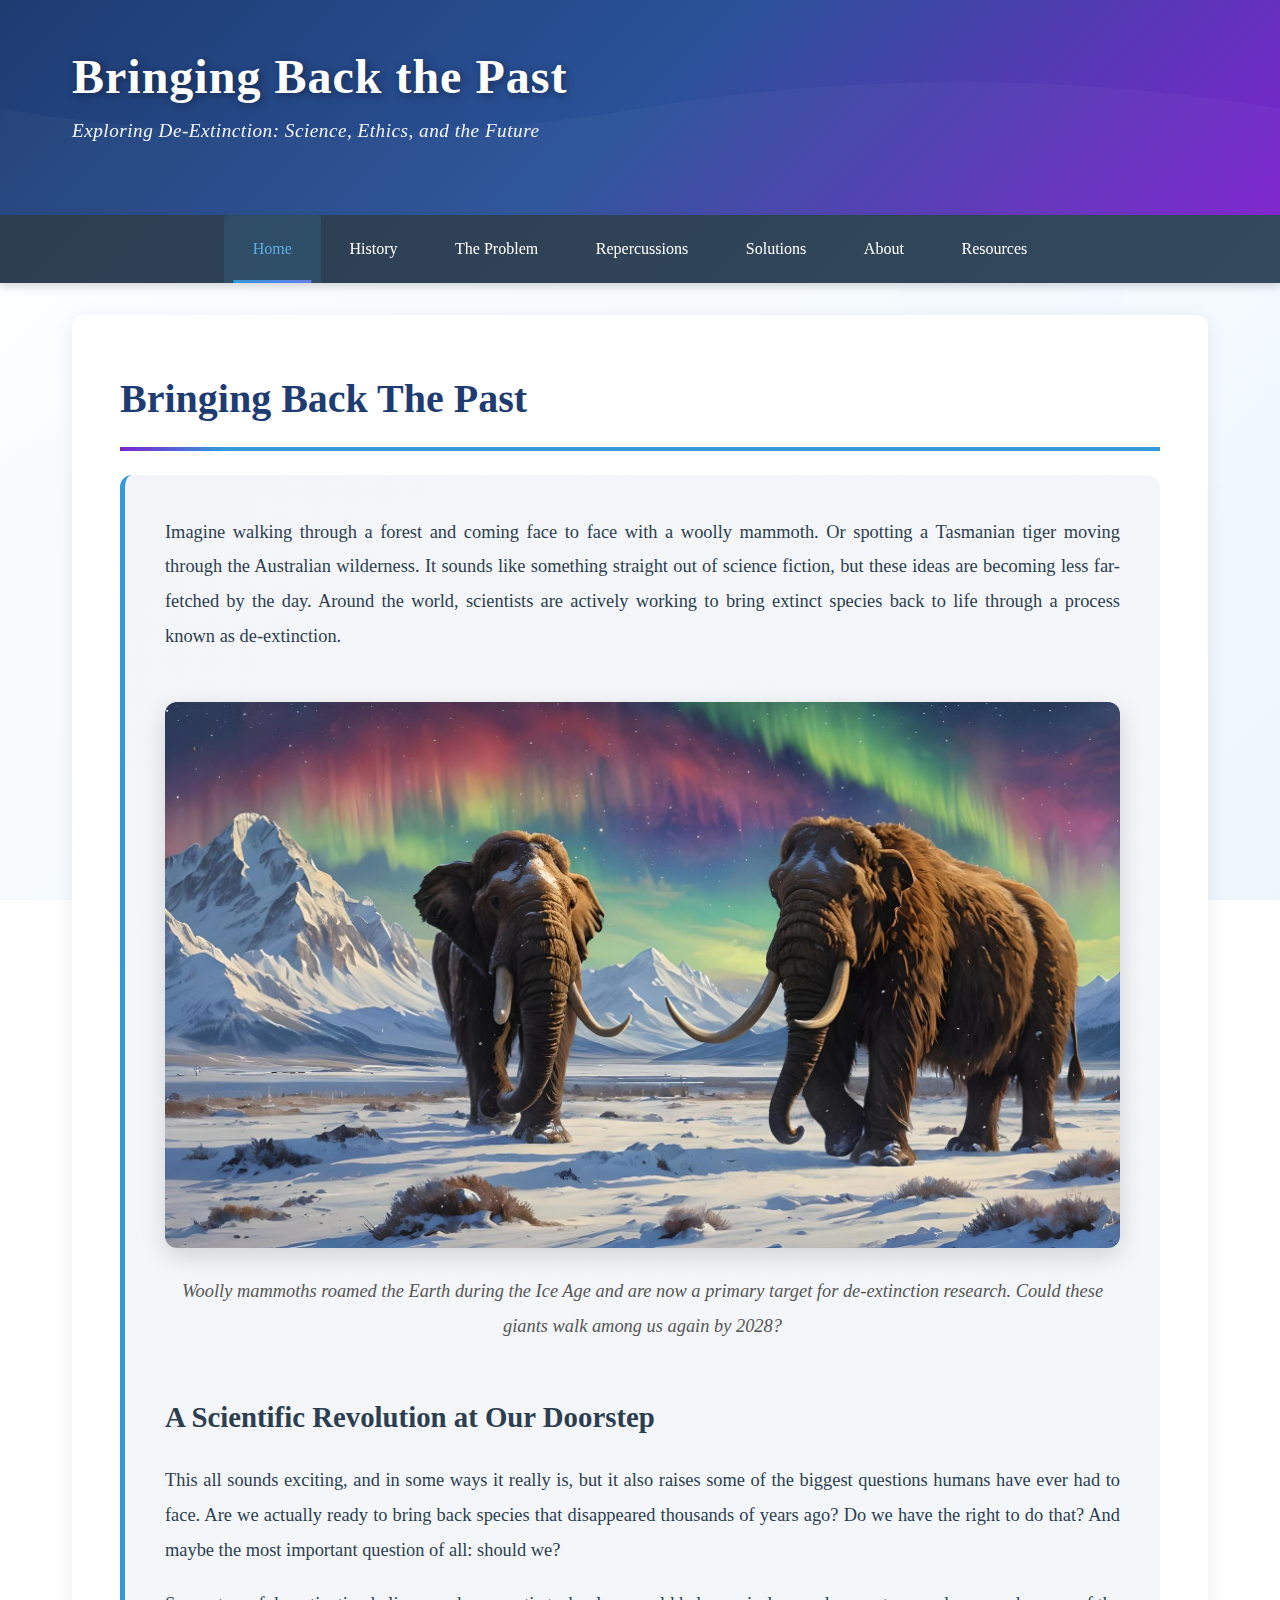
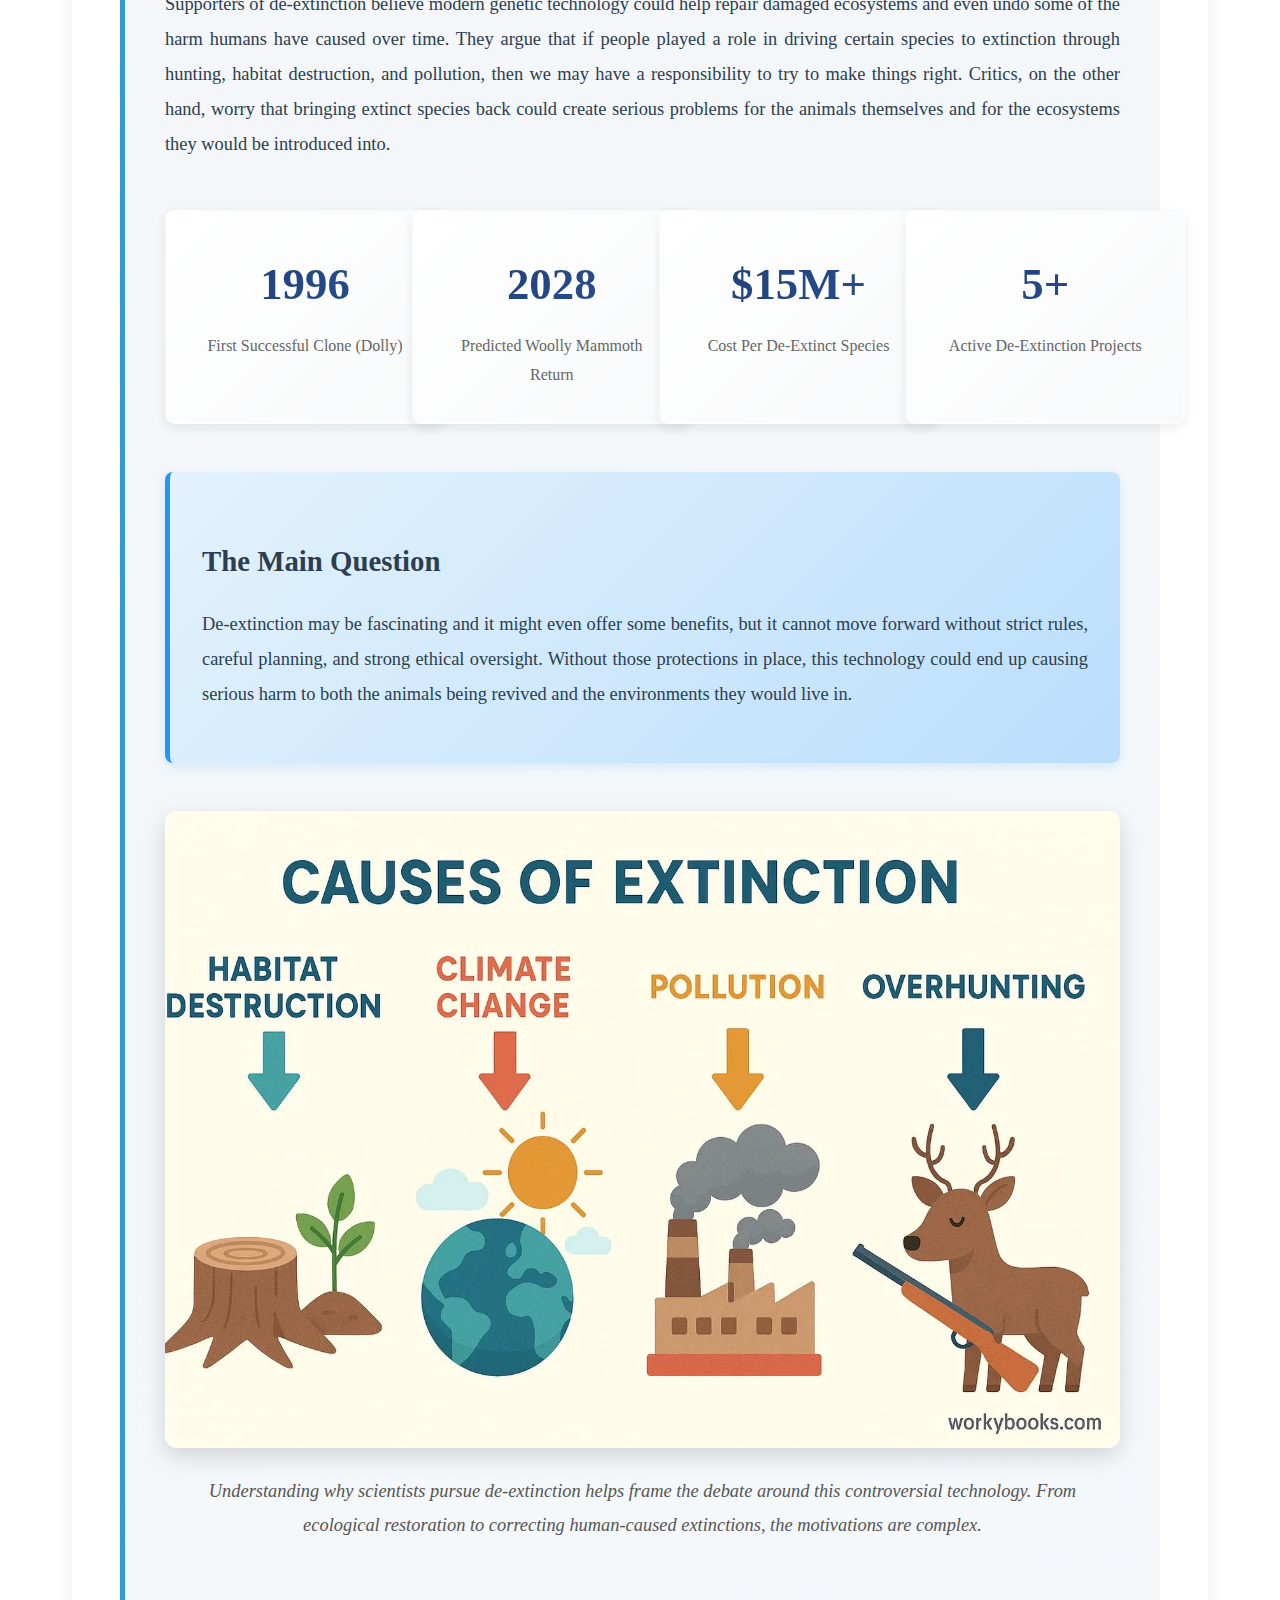
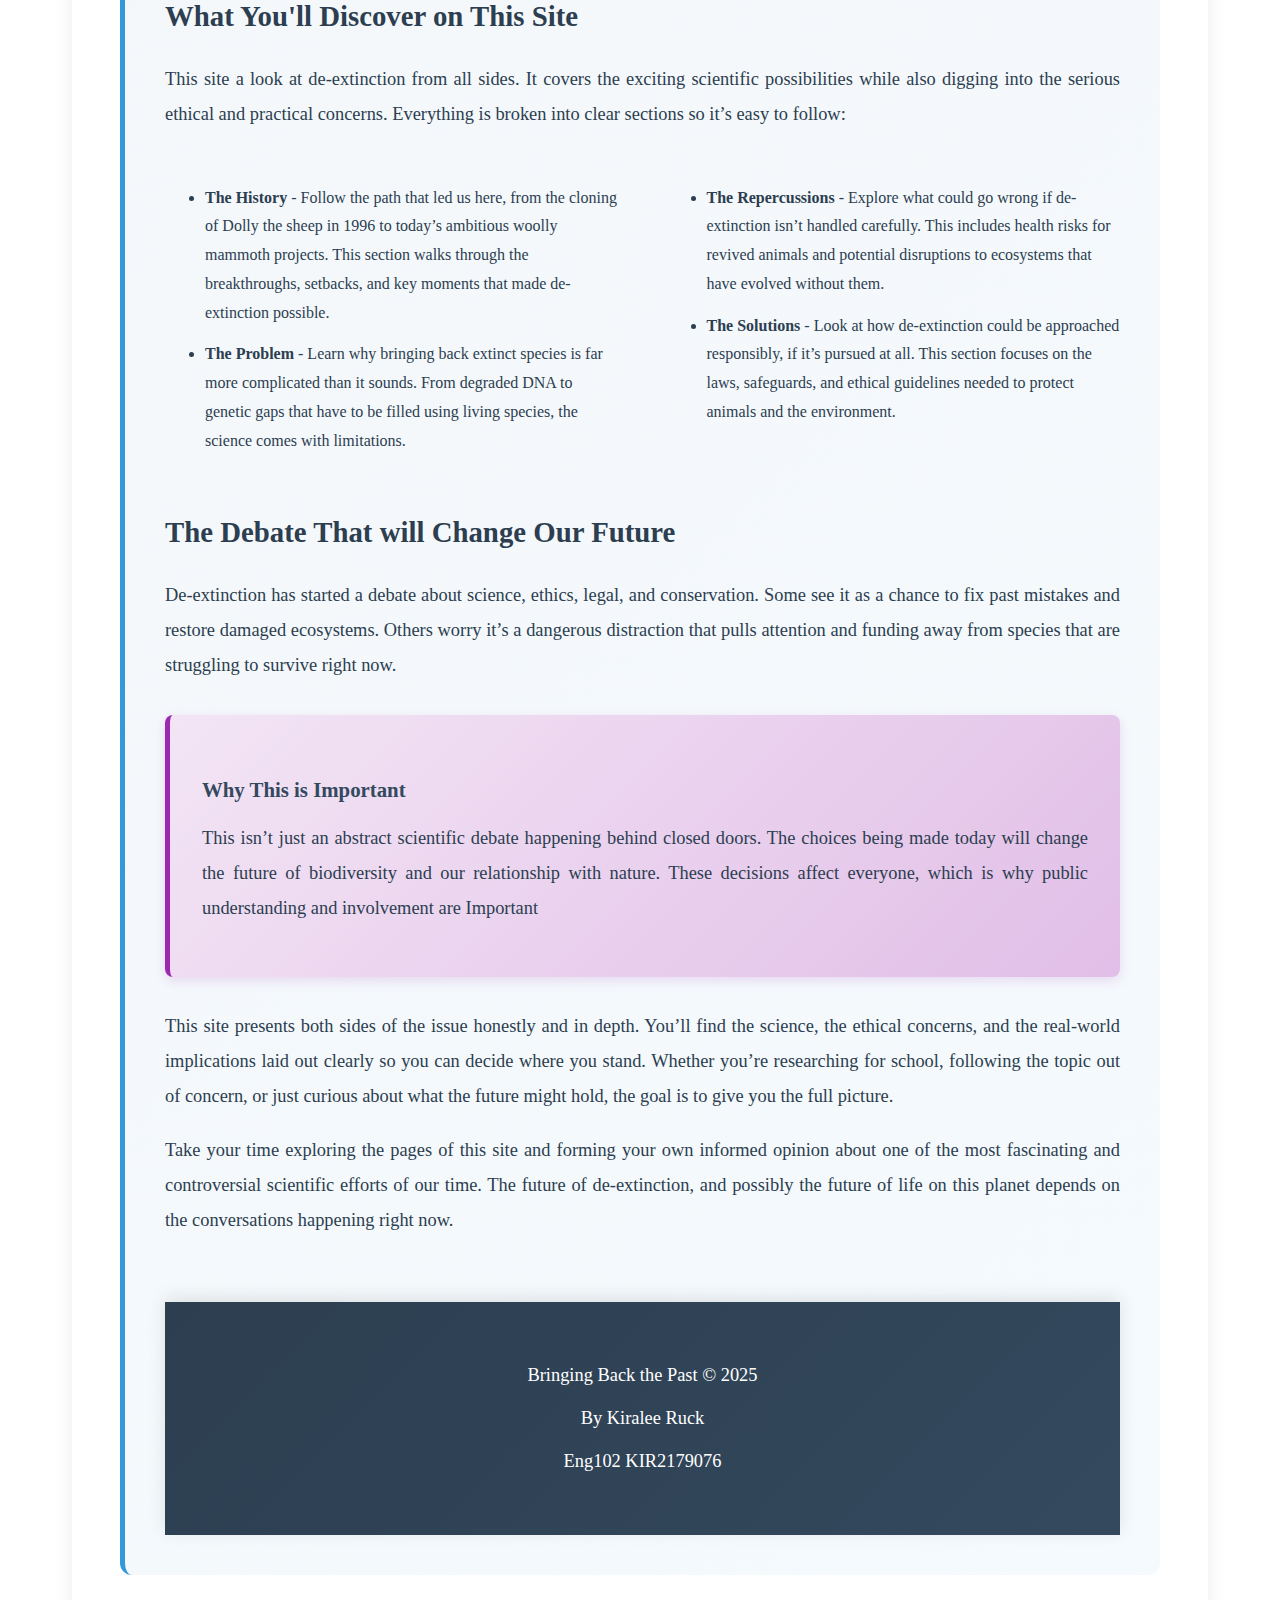
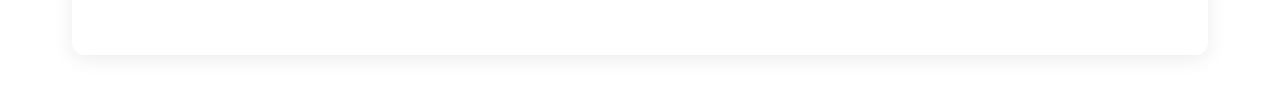
<file: index.html>
<!DOCTYPE html>
<html lang="en">
<head>
    <meta charset="UTF-8">
    <meta name="viewport" content="width=device-width, initial-scale=1.0">
    <title>Home - Bringing Back the Past</title>
    <meta name="description" content="An in-depth exploration of de-extinction, examining the science, ethics, and consequences of bringing extinct species back to life.">
    <meta name="author" content="Kiralee Ruck">
    <link rel="icon" type="favicon/png" href="favicon/favi.png">
    <link rel="stylesheet" href="style.css">
    <link rel="stylesheet" href="tablet.css">
    <link rel="stylesheet" href="mobile.css">
</head>
<body>
    <header>
        <div class="header-content">
            <div class="header-text">
                <h1>Bringing Back the Past</h1>
                <p class="tagline">Exploring De-Extinction: Science, Ethics, and the Future</p>
            </div>
        </div>
    </header>

    <nav>
     
      <button class="hamburger" aria-label="Toggle menu" aria-expanded="false">
        <span></span>
        <span></span>
        <span></span>
      </button>
        <ul>
            <li><a href="index.html" class="active">Home</a></li>
            <li><a href="history.html">History</a></li>
            <li><a href="problem.html">The Problem</a></li>
            <li><a href="repercussions.html">Repercussions</a></li>
            <li><a href="solutions.html">Solutions</a></li>
            <li><a href="about.html">About</a></li>
            <li><a href="resources.html">Resources</a></li>
        </ul>
    </nav>

    <div class="container">
        <div class="content-section">
            <h2>Bringing Back The Past</h2>
            
            <div class="hero-section">
                <p>Imagine walking through a forest and coming face to face with a woolly mammoth. Or spotting a Tasmanian tiger moving through the Australian wilderness. It sounds like something straight out of science fiction, but these ideas are becoming less far-fetched by the day. Around the world, scientists are actively working to bring extinct species back to life through a process known as de-extinction.</p>

            <div class="image-container">
                <img src="images/woolly-mammoth.jpg" 
                     alt="Woolly Mammoth - Artist rendering of extinct species">
                <p class="image-caption">Woolly mammoths roamed the Earth during the Ice Age and are now a primary target for de-extinction research. Could these giants walk among us again by 2028?</p>
            </div>

            <h3>A Scientific Revolution at Our Doorstep</h3>
            <p>This all sounds exciting, and in some ways it really is, but it also raises some of the biggest questions humans have ever had to face. Are we actually ready to bring back species that disappeared thousands of years ago? Do we have the right to do that? And maybe the most important question of all: should we?</p>
            
            <p>Supporters of de-extinction believe modern genetic technology could help repair damaged ecosystems and even undo some of the harm humans have caused over time. They argue that if people played a role in driving certain species to extinction through hunting, habitat destruction, and pollution, then we may have a responsibility to try to make things right. Critics, on the other hand, worry that bringing extinct species back could create serious problems for the animals themselves and for the ecosystems they would be introduced into.</p>
            
            <div class="stats-grid">
              <div class="stat-card">
                <div class="stat-number">1996</div>
                <div class="stat-label">First Successful Clone (Dolly)</div>
              </div>
              
              <div class="stat-card">
                <div class="stat-number">2028</div>
                <div class="stat-label">Predicted Woolly Mammoth Return</div>
              </div>
              
              <div class="stat-card">
                <div class="stat-number">$15M+</div>
                <div class="stat-label">Cost Per De-Extinct Species</div>
              </div>
              <div class="stat-card">
                <div class="stat-number">5+</div>
                <div class="stat-label">Active De-Extinction Projects</div>
              </div>
            </div>
            
            <div class="highlight-box">
              <h3>The Main Question</h3>
              <p>De-extinction may be fascinating and it might even offer some benefits, but it cannot move forward without strict rules, careful planning, and strong ethical oversight. Without those protections in place, this technology could end up causing serious harm to both the animals being revived and the environments they would live in.</p>
            </div>

            <div class="image-container">
                <img src="images/causes-of-de-extinction.jpg" 
                     alt="Causes and motivations for pursuing de-extinction">
                <p class="image-caption">Understanding why scientists pursue de-extinction helps frame the debate around this controversial technology. From ecological restoration to correcting human-caused extinctions, the motivations are complex.</p>
            </div>

            <h3>What You'll Discover on This Site</h3>
            <p>This site a look at de-extinction from all sides. It covers the exciting scientific possibilities while also digging into the serious ethical and practical concerns. Everything is broken into clear sections so it’s easy to follow:</p>
            
            <div class="two-column">
              <div>
                
                <ul>
                  <li><strong>The History</strong> - Follow the path that led us here, from the cloning of Dolly the sheep in 1996 to today’s ambitious woolly mammoth projects. This section walks through the breakthroughs, setbacks, and key moments that made de-extinction possible.</li>
                  <li><strong>The Problem</strong> - Learn why bringing back extinct species is far more complicated than it sounds. From degraded DNA to genetic gaps that have to be filled using living species, the science comes with limitations.</li>
                </ul>
              
              </div>
              <div>
                
                <ul>
                  <li><strong>The Repercussions</strong> - Explore what could go wrong if de-extinction isn’t handled carefully. This includes health risks for revived animals and potential disruptions to ecosystems that have evolved without them.</li>
                  <li><strong>The Solutions</strong> - Look at how de-extinction could be approached responsibly, if it’s pursued at all. This section focuses on the laws, safeguards, and ethical guidelines needed to protect animals and the environment.</li>
                </ul>
            
              </div>
            </div>
            
            <h3>The Debate That will Change Our Future</h3>
            <p>De-extinction has started a debate about science, ethics, legal, and conservation. Some see it as a chance to fix past mistakes and restore damaged ecosystems. Others worry it’s a dangerous distraction that pulls attention and funding away from species that are struggling to survive right now.</p>
            
            <div class="info-box">
              <h4>Why This is Important</h4>
              <p>This isn’t just an abstract scientific debate happening behind closed doors. The choices being made today will change the future of biodiversity and our relationship with nature. These decisions affect everyone, which is why public understanding and involvement are Important</p>
            </div>
            
            <p>This site presents both sides of the issue honestly and in depth. You’ll find the science, the ethical concerns, and the real-world implications laid out clearly so you can decide where you stand. Whether you’re researching for school, following the topic out of concern, or just curious about what the future might hold, the goal is to give you the full picture.</p>
            
            <p>Take your time exploring the pages of this site and forming your own informed opinion about one of the most fascinating and controversial scientific efforts of our time. The future of de-extinction, and possibly the future of life on this planet depends on the conversations happening right now.</p>
    <footer>
        <p>Bringing Back the Past &copy; 2025</p>
        <p>By Kiralee Ruck</p>
        <P>Eng102 KIR2179076</p>
    </footer>
    <script src="menu.js"></script>
</body>
</html>
</file>
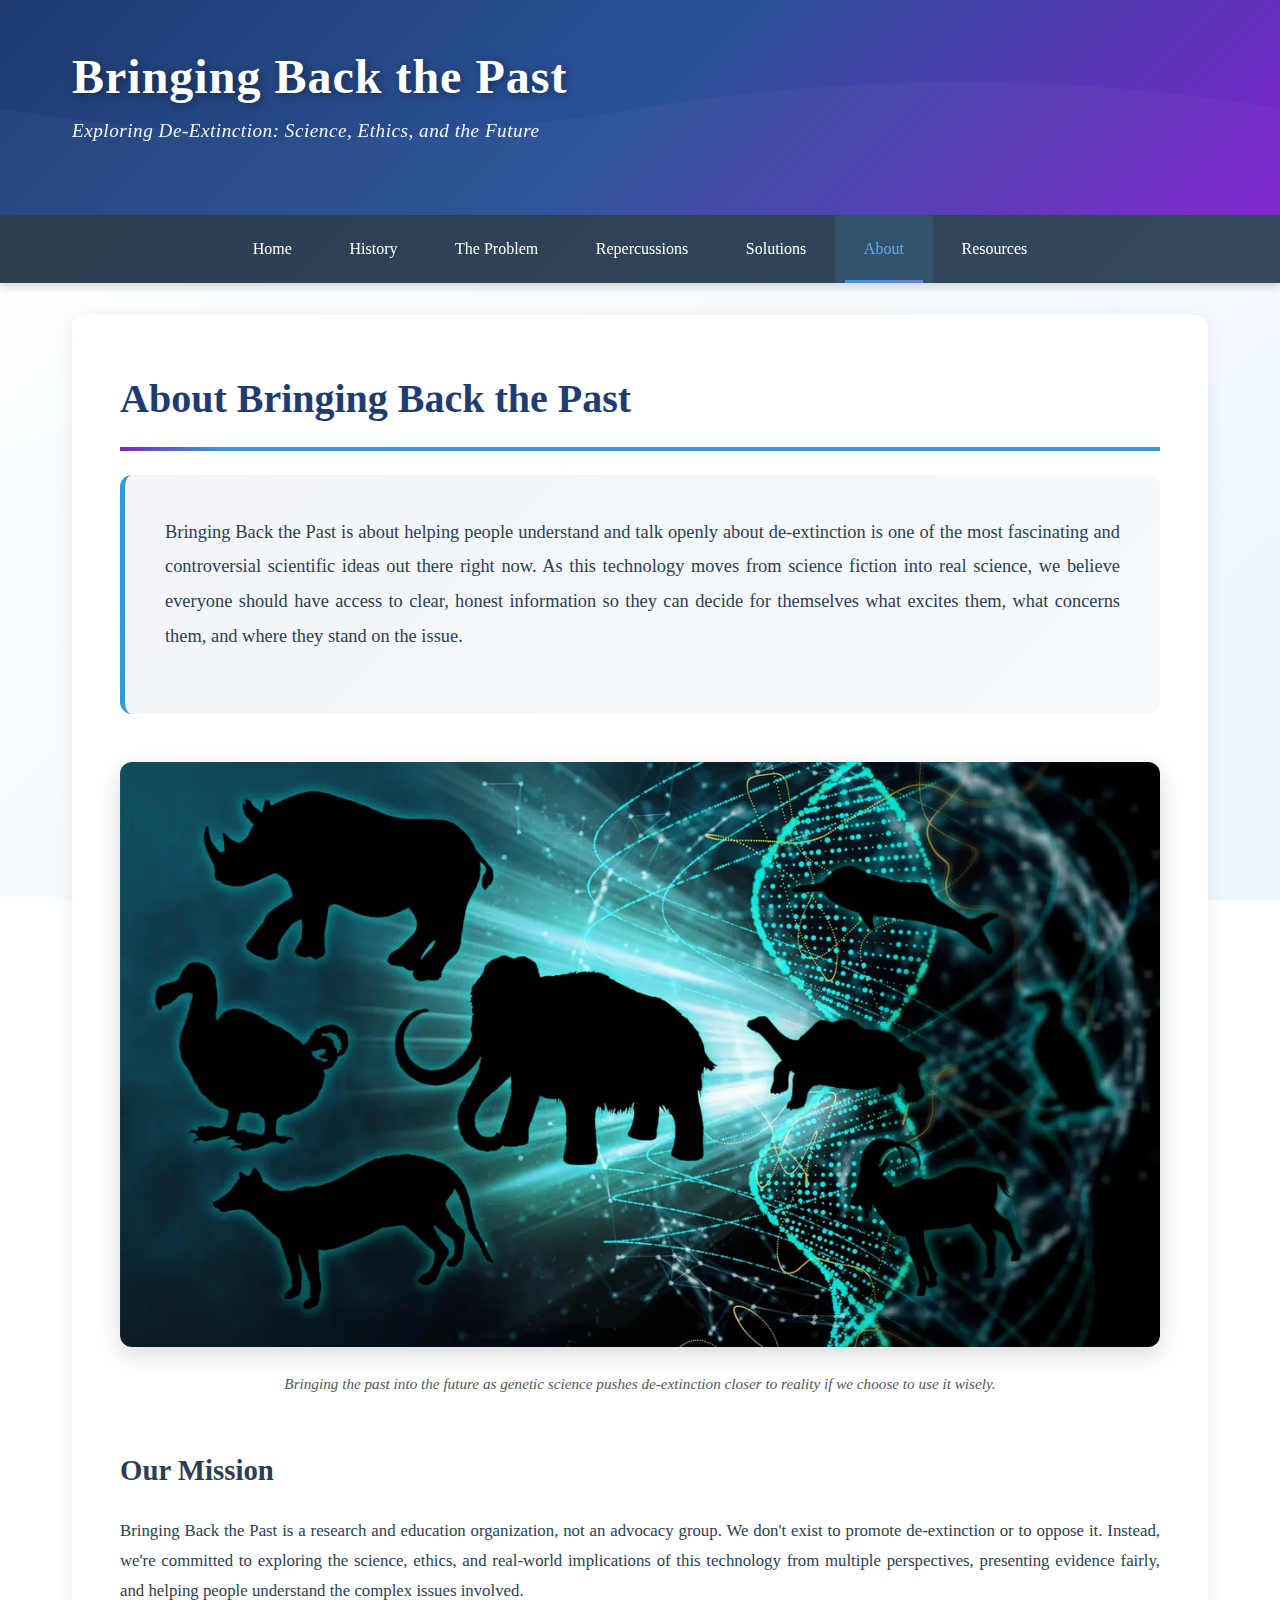
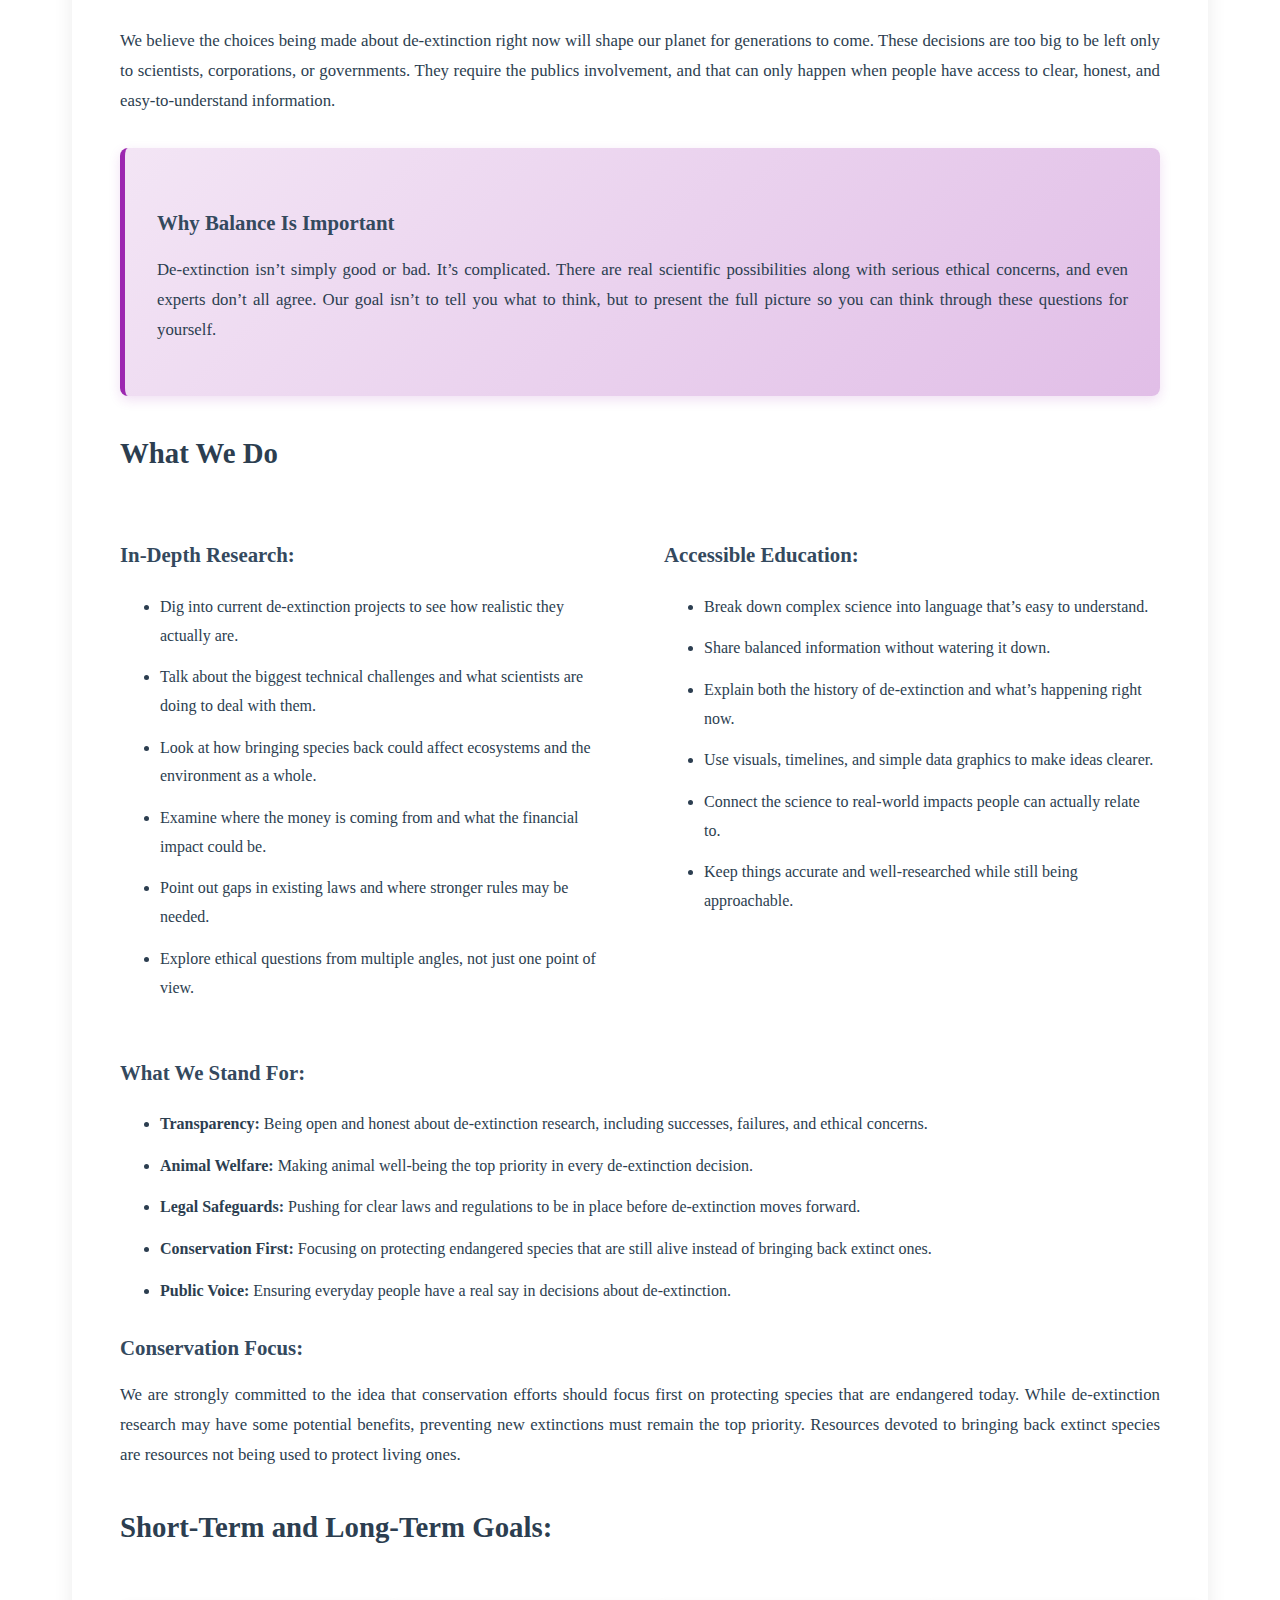
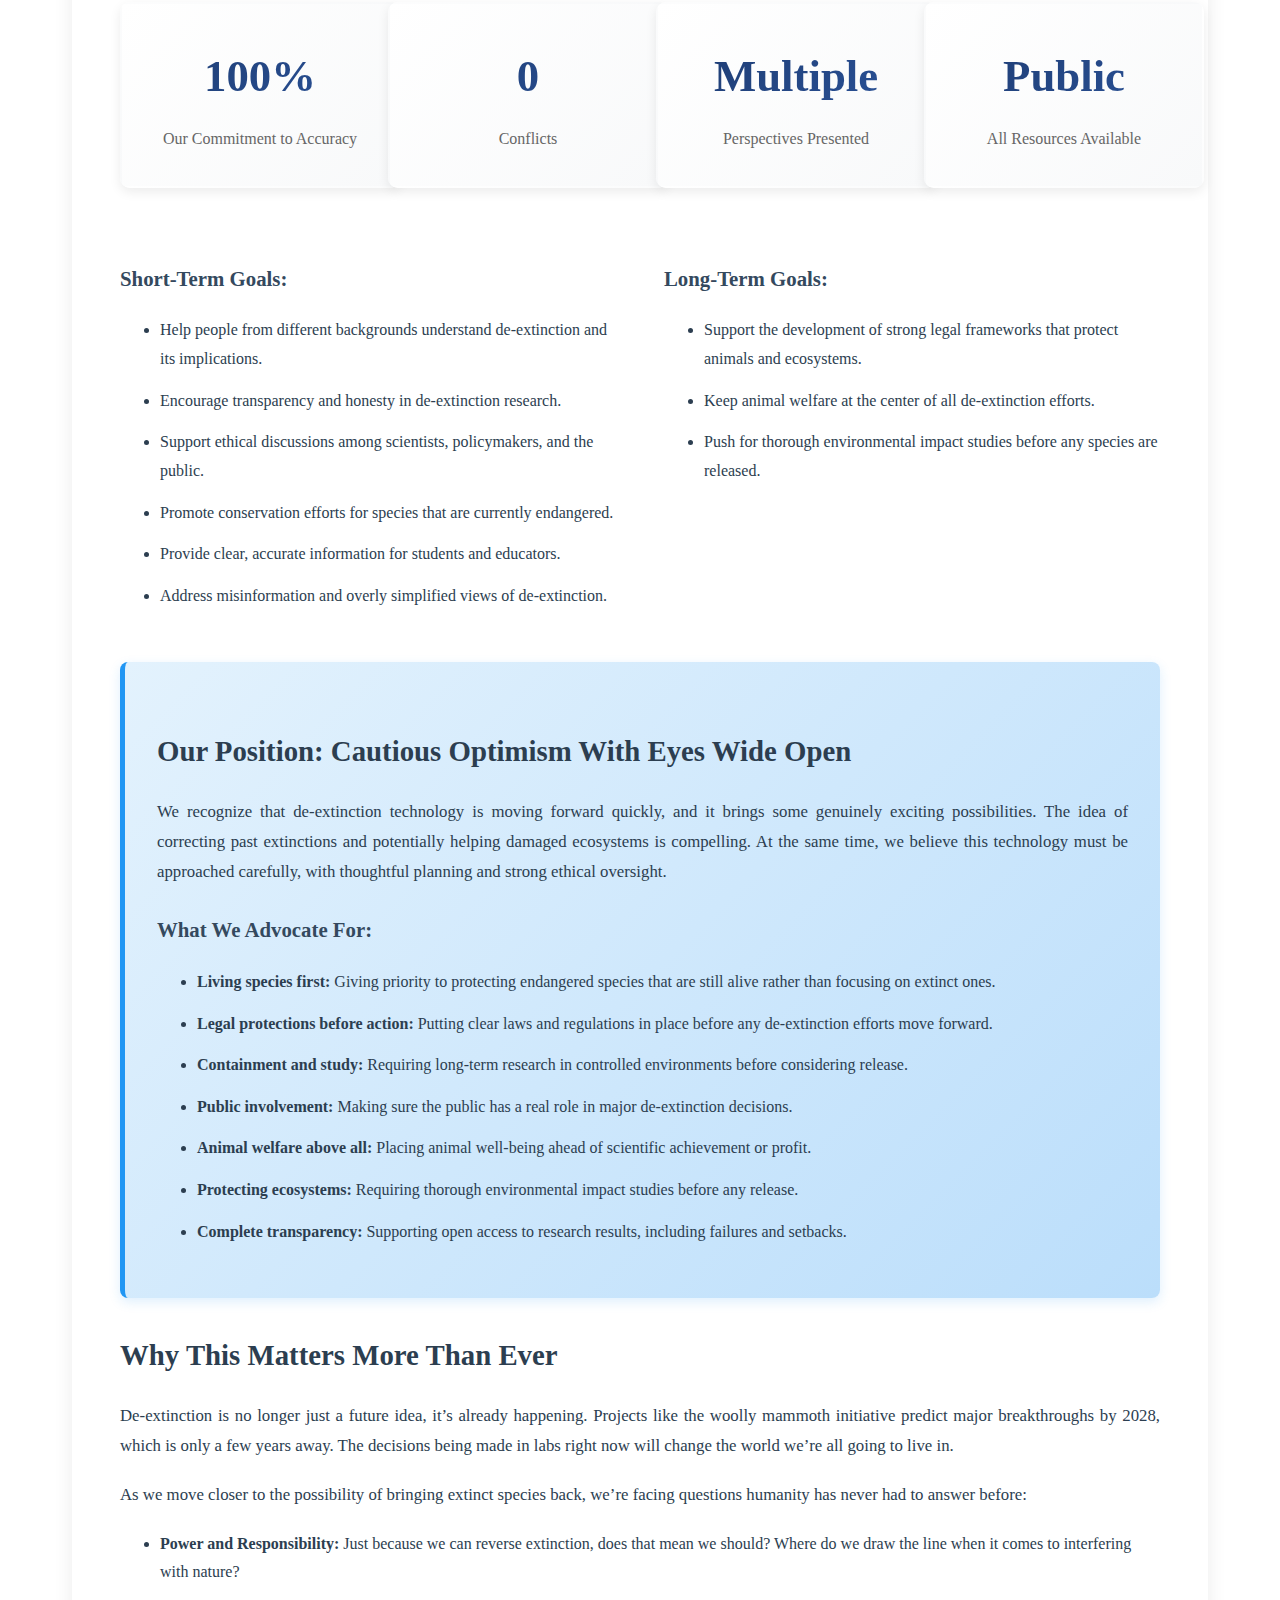
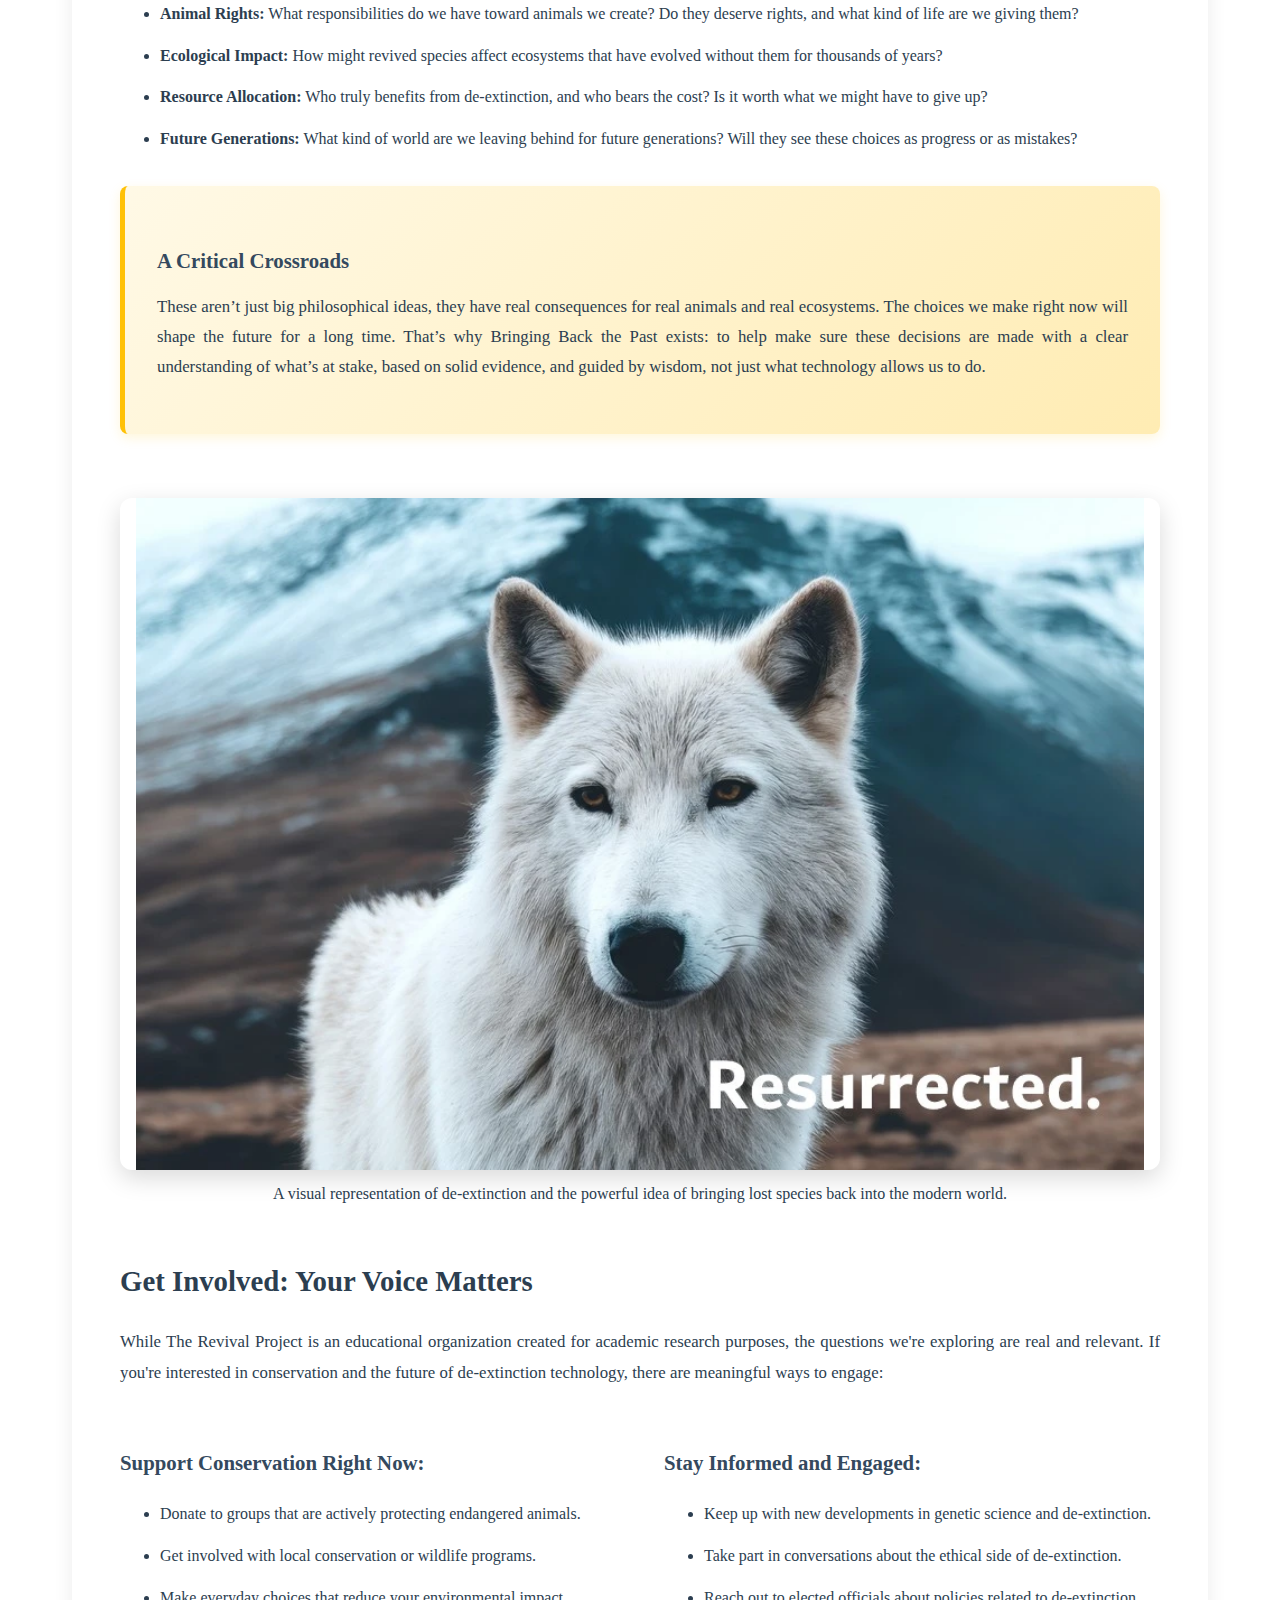
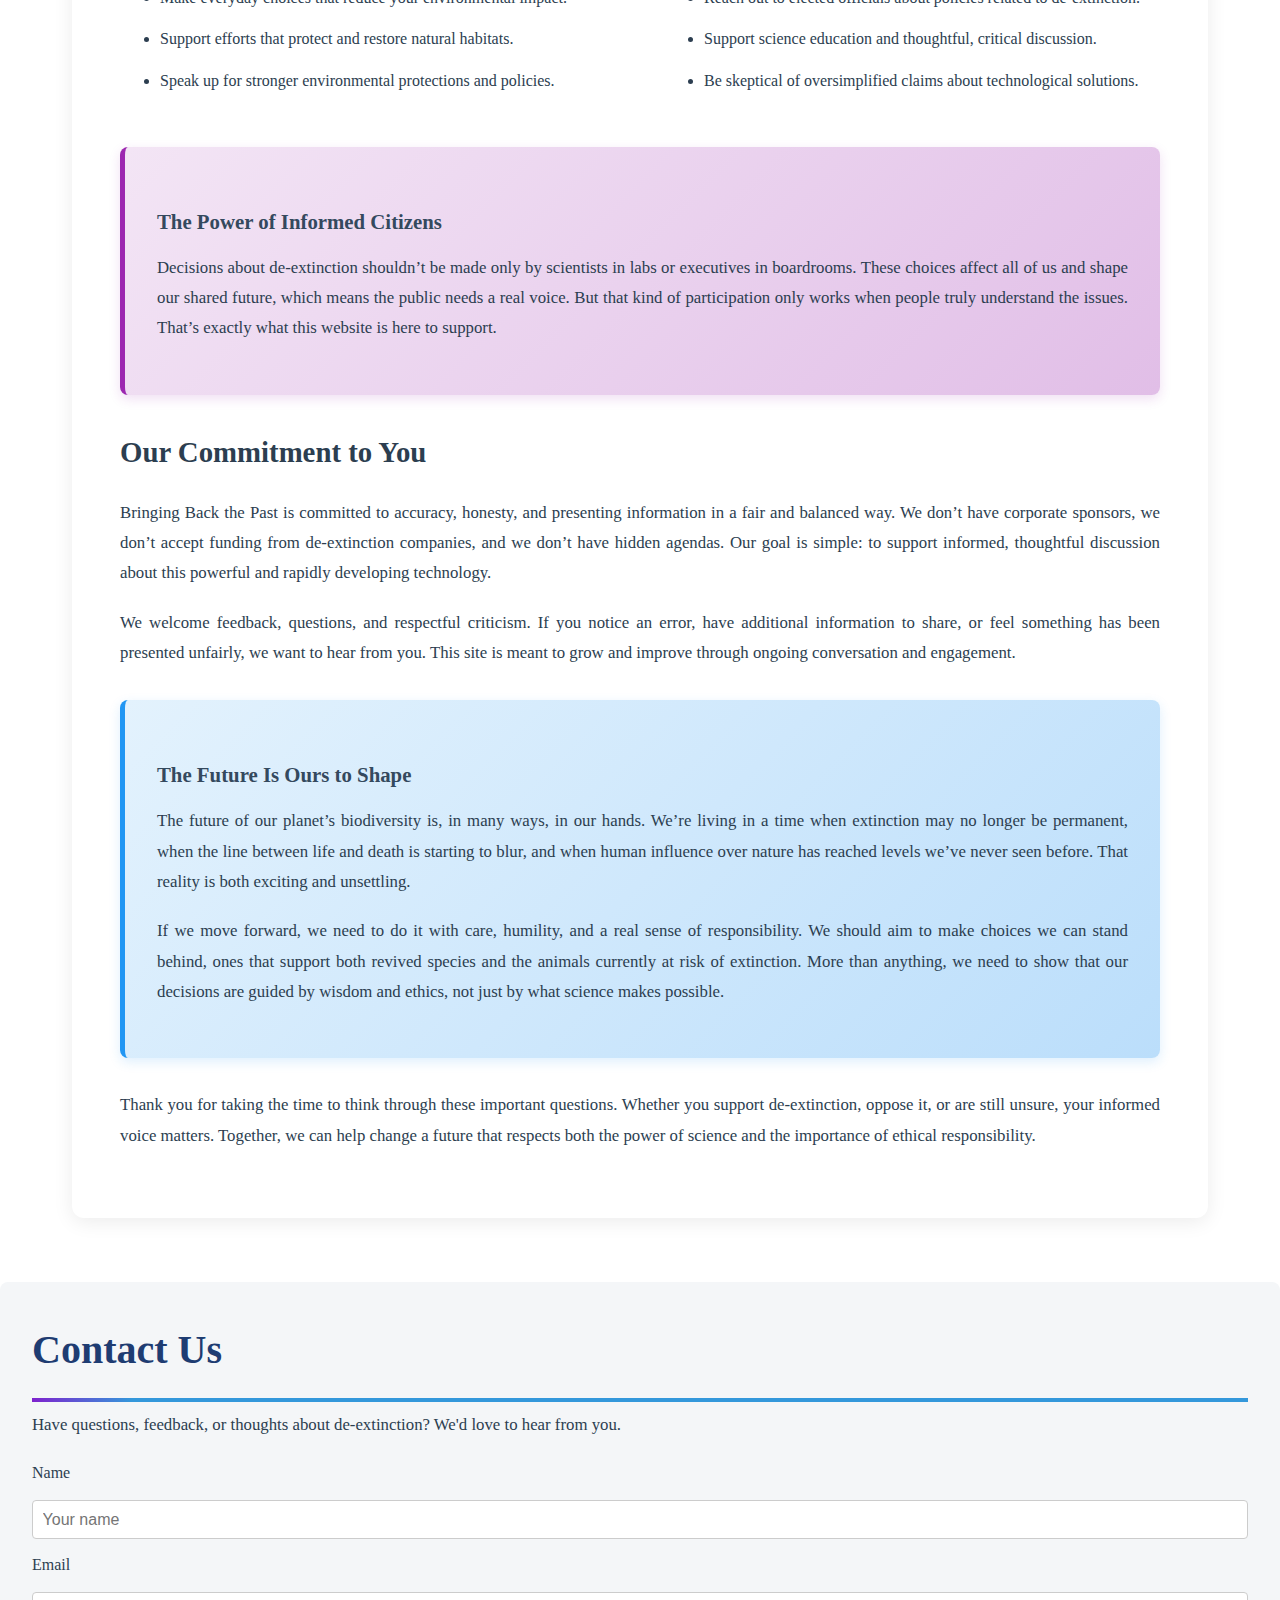
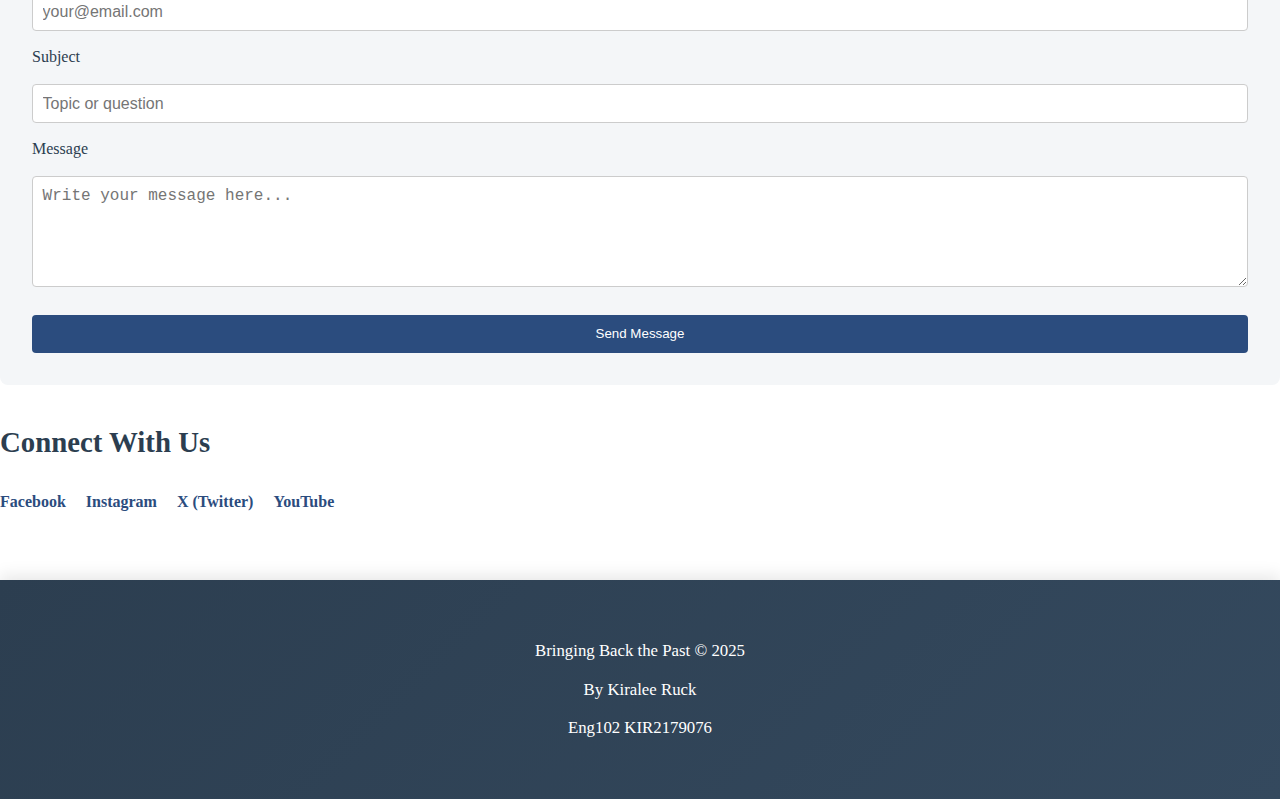
<file: about.html>
<!DOCTYPE html>
<html lang="en">
<head>
    <meta charset="UTF-8">
    <meta name="viewport" content="width=device-width, initial-scale=1.0">
    <title>About - Bringing Back the Past</title>
    <meta name="description" content="An in-depth exploration of de-extinction, examining the science, ethics, and consequences of bringing extinct species back to life.">
    <meta name="author" content="Kiralee Ruck">
    <link rel="icon" type="favicon/png" href="favicon/favi.png">
    <link rel="stylesheet" href="style.css">
    <link rel="stylesheet" href="tablet.css">
    <link rel="stylesheet" href="mobile.css">
</head>
<body>
    <header>
        <div class="header-content">
            <div class="header-text">
                <h1>Bringing Back the Past</h1>
                <p class="tagline">Exploring De-Extinction: Science, Ethics, and the Future</p>
            </div>
        </div>
    </header>

    <nav>
    <button class="hamburger" aria-label="Toggle menu" aria-expanded="false">
        <span></span>
        <span></span>
        <span></span>
    </button>

        <ul>
            <li><a href="index.html">Home</a></li>
            <li><a href="history.html">History</a></li>
            <li><a href="problem.html">The Problem</a></li>
            <li><a href="repercussions.html">Repercussions</a></li>
            <li><a href="solutions.html">Solutions</a></li>
            <li><a href="about.html" class="active">About</a></li>
            <li><a href="resources.html">Resources</a></li>
        </ul>
    </nav>

    <div class="container">
        <div class="content-section">
            <h2>About Bringing Back the Past</h2>

            <div class="hero-section">
                <p>Bringing Back the Past is about helping people understand and talk openly about de-extinction is one of the most fascinating and controversial scientific ideas out there right now. As this technology moves from science fiction into real science, we believe everyone should have access to clear, honest information so they can decide for themselves what excites them, what concerns them, and where they stand on the issue.</p>
            </div>

            <div class="image-container">
                <img src="images/about-de-extinction.jpg" 
                     alt="Animals in front of a glowing DNA strand, representing de-extinction and genetic technology.">
                <p class="image-caption">Bringing the past into the future as genetic science pushes de-extinction closer to reality if we choose to use it wisely.</p>
            </div>

            <h3>Our Mission</h3>
            <p>Bringing Back the Past is a research and education organization, not an advocacy group. We don't exist to promote de-extinction or to oppose it. Instead, we're committed to exploring the science, ethics, and real-world implications of this technology from multiple perspectives, presenting evidence fairly, and helping people understand the complex issues involved.</p>

            <p>We believe the choices being made about de-extinction right now will shape our planet for generations to come. These decisions are too big to be left only to scientists, corporations, or governments. They require the publics involvement, and that can only happen when people have access to clear, honest, and easy-to-understand information.</p>

            <div class="info-box">
                <h4>Why Balance Is Important</h4>
                <p>De-extinction isn’t simply good or bad. It’s complicated. There are real scientific possibilities along with serious ethical concerns, and even experts don’t all agree. Our goal isn’t to tell you what to think, but to present the full picture so you can think through these questions for yourself.</p>
            </div>

            <h3>What We Do</h3>

            <div class="two-column">
                <div>
                    <h4>In-Depth Research:</h4>
                    <ul>
                      <li>Dig into current de-extinction projects to see how realistic they actually are.</li>
                      <li>Talk about the biggest technical challenges and what scientists are doing to deal with them.</li>
                      <li>Look at how bringing species back could affect ecosystems and the environment as a whole.</li>
                      <li>Examine where the money is coming from and what the financial impact could be.</li>
                      <li>Point out gaps in existing laws and where stronger rules may be needed.</li>
                      <li>Explore ethical questions from multiple angles, not just one point of view.</li>
                    </ul>

                </div>
                <div>
                    <h4>Accessible Education:</h4>
                    <ul>
                      <li>Break down complex science into language that’s easy to understand.</li>
                      <li>Share balanced information without watering it down.</li>
                      <li>Explain both the history of de-extinction and what’s happening right now.</li>
                      <li>Use visuals, timelines, and simple data graphics to make ideas clearer.</li>
                      <li>Connect the science to real-world impacts people can actually relate to.</li>
                      <li>Keep things accurate and well-researched while still being approachable.</li>
                    </ul>

                </div>
            </div>

            <h4>What We Stand For:</h4>
            <ul>
              <li><strong>Transparency:</strong> Being open and honest about de-extinction research, including successes, failures, and ethical concerns.</li>
              <li><strong>Animal Welfare:</strong> Making animal well-being the top priority in every de-extinction decision.</li>
              <li><strong>Legal Safeguards:</strong> Pushing for clear laws and regulations to be in place before de-extinction moves forward.</li>
              <li><strong>Conservation First:</strong> Focusing on protecting endangered species that are still alive instead of bringing back extinct ones.</li>
              <li><strong>Public Voice:</strong> Ensuring everyday people have a real say in decisions about de-extinction.</li>
            </ul>

            <h4>Conservation Focus:</h4>
            <p>We are strongly committed to the idea that conservation efforts should focus first on protecting species that are endangered today. While de-extinction research may have some potential benefits, preventing new extinctions must remain the top priority. Resources devoted to bringing back extinct species are resources not being used to protect living ones.</p>

            <h3>Short-Term and Long-Term Goals:</h3>

            <div class="stats-grid">
                <div class="stat-card">
                    <div class="stat-number">100%</div>
                    <div class="stat-label">Our Commitment to Accuracy</div>
                </div>
                <div class="stat-card">
                    <div class="stat-number">0</div>
                    <div class="stat-label">Conflicts</div>
                </div>
                <div class="stat-card">
                    <div class="stat-number">Multiple</div>
                    <div class="stat-label">Perspectives Presented</div>
                </div>
                <div class="stat-card">
                    <div class="stat-number">Public</div>
                    <div class="stat-label">All Resources Available</div>
                </div>
            </div>

            <div class="two-column">
                <div>
                    <h4>Short-Term Goals:</h4>
                    <ul>
                      <li>Help people from different backgrounds understand de-extinction and its implications.</li>
                      <li>Encourage transparency and honesty in de-extinction research.</li>
                      <li>Support ethical discussions among scientists, policymakers, and the public.</li>
                      <li>Promote conservation efforts for species that are currently endangered.</li>
                      <li>Provide clear, accurate information for students and educators.</li>
                      <li>Address misinformation and overly simplified views of de-extinction.</li>
                    </ul>
                </div>
                <div>
                    <h4>Long-Term Goals:</h4>
                    <ul>
                      <li>Support the development of strong legal frameworks that protect animals and ecosystems.</li>
                      <li>Keep animal welfare at the center of all de-extinction efforts.</li>
                      <li>Push for thorough environmental impact studies before any species are released.</li>
                </div>
            </div>

            <div class="highlight-box">
                <h3>Our Position: Cautious Optimism With Eyes Wide Open</h3>
                <p>We recognize that de-extinction technology is moving forward quickly, and it brings some genuinely exciting possibilities. The idea of correcting past extinctions and potentially helping damaged ecosystems is compelling. At the same time, we believe this technology must be approached carefully, with thoughtful planning and strong ethical oversight.</p>
                <h4>What We Advocate For:</h4>
                <ul>
                  <li><strong>Living species first:</strong> Giving priority to protecting endangered species that are still alive rather than focusing on extinct ones.</li>
                  <li><strong>Legal protections before action:</strong> Putting clear laws and regulations in place before any de-extinction efforts move forward.</li>
                  <li><strong>Containment and study:</strong> Requiring long-term research in controlled environments before considering release.</li>
                  <li><strong>Public involvement:</strong> Making sure the public has a real role in major de-extinction decisions.</li>
                  <li><strong>Animal welfare above all:</strong> Placing animal well-being ahead of scientific achievement or profit.</li>
                  <li><strong>Protecting ecosystems:</strong> Requiring thorough environmental impact studies before any release.</li>
                  <li><strong>Complete transparency:</strong> Supporting open access to research results, including failures and setbacks.</li>
                </ul>
            </div>

            <h3>Why This Matters More Than Ever</h3>
            <p>De-extinction is no longer just a future idea, it’s already happening. Projects like the woolly mammoth initiative predict major breakthroughs by 2028, which is only a few years away. The decisions being made in labs right now will change the world we’re all going to live in.</p>

            <p>As we move closer to the possibility of bringing extinct species back, we’re facing questions humanity has never had to answer before:</p>
            <ul>
              <li><strong>Power and Responsibility:</strong> Just because we can reverse extinction, does that mean we should? Where do we draw the line when it comes to interfering with nature?</li>
              <li><strong>Animal Rights:</strong> What responsibilities do we have toward animals we create? Do they deserve rights, and what kind of life are we giving them?</li>
              <li><strong>Ecological Impact:</strong> How might revived species affect ecosystems that have evolved without them for thousands of years?</li>
              <li><strong>Resource Allocation:</strong> Who truly benefits from de-extinction, and who bears the cost? Is it worth what we might have to give up?</li>
              <li><strong>Future Generations:</strong> What kind of world are we leaving behind for future generations? Will they see these choices as progress or as mistakes?</li>
            </ul>

            <div class="warning-box">
                <h4>A Critical Crossroads</h4>
                <p>These aren’t just big philosophical ideas, they have real consequences for real animals and real ecosystems. The choices we make right now will shape the future for a long time. That’s why Bringing Back the Past exists: to help make sure these decisions are made with a clear understanding of what’s at stake, based on solid evidence, and guided by wisdom, not just what technology allows us to do.</p>
            </div>

            <div class="image-container">
                <img src="images/dire-wolf-resurrected.jpg" 
                     alt="Dire Wolf standing in a mountainous landscape with the word “Resurrected” overlaid, symbolizing de extinction and the return of extinct species."
                <p class="image-caption">A visual representation of de-extinction and the powerful idea of bringing lost species back into the modern world.</p>
            </div>

            <h3>Get Involved: Your Voice Matters</h3>
            <p>While The Revival Project is an educational organization created for academic research purposes, the questions we're exploring are real and relevant. If you're interested in conservation and the future of de-extinction technology, there are meaningful ways to engage:</p>

            <div class="two-column">
                <div>
                    <h4>Support Conservation Right Now:</h4>
                    <ul>
                      <li>Donate to groups that are actively protecting endangered animals.</li>
                      <li>Get involved with local conservation or wildlife programs.</li>
                      <li>Make everyday choices that reduce your environmental impact.</li>
                      <li>Support efforts that protect and restore natural habitats.</li>
                      <li>Speak up for stronger environmental protections and policies.</li>
                    </ul>
                </div>

                <div>
                    <h4>Stay Informed and Engaged:</h4>
                    <ul>
                      <li>Keep up with new developments in genetic science and de-extinction.</li>
                      <li>Take part in conversations about the ethical side of de-extinction.</li>
                      <li>Reach out to elected officials about policies related to de-extinction.</li>
                      <li>Support science education and thoughtful, critical discussion.</li>
                      <li>Be skeptical of oversimplified claims about technological solutions.</li>
                    </ul>
                </div>
            </div>

            <div class="info-box">
                <h4>The Power of Informed Citizens</h4>
                <p>Decisions about de-extinction shouldn’t be made only by scientists in labs or executives in boardrooms. These choices affect all of us and shape our shared future, which means the public needs a real voice. But that kind of participation only works when people truly understand the issues. That’s exactly what this website is here to support.</p>
            </div>

            <h3>Our Commitment to You</h3>
            <p>Bringing Back the Past is committed to accuracy, honesty, and presenting information in a fair and balanced way. We don’t have corporate sponsors, we don’t accept funding from de-extinction companies, and we don’t have hidden agendas. Our goal is simple: to support informed, thoughtful discussion about this powerful and rapidly developing technology.</p>
            
            <p>We welcome feedback, questions, and respectful criticism. If you notice an error, have additional information to share, or feel something has been presented unfairly, we want to hear from you. This site is meant to grow and improve through ongoing conversation and engagement.</p>

            <div class="highlight-box">
                <h4>The Future Is Ours to Shape</h4>
                <p>The future of our planet’s biodiversity is, in many ways, in our hands. We’re living in a time when extinction may no longer be permanent, when the line between life and death is starting to blur, and when human influence over nature has reached levels we’ve never seen before. That reality is both exciting and unsettling.</p>
                
                <p>If we move forward, we need to do it with care, humility, and a real sense of responsibility. We should aim to make choices we can stand behind, ones that support both revived species and the animals currently at risk of extinction. More than anything, we need to show that our decisions are guided by wisdom and ethics, not just by what science makes possible.</p>
            </div>

           <p>Thank you for taking the time to think through these important questions. Whether you support de-extinction, oppose it, or are still unsure, your informed voice matters. Together, we can help change a future that respects both the power of science and the importance of ethical responsibility.</p>
        </div>
    </div>

    <section class="contact-section">
  <h2>Contact Us</h2>
  <p>
    Have questions, feedback, or thoughts about de-extinction?
    We'd love to hear from you.
  </p>

<form class="contact-form" id="contactForm">

    <label for="name">Name</label>
    <input type="text" id="name" placeholder="Your name">

    <label for="email">Email</label>
    <input type="email" id="email" placeholder="your@email.com">

    <label for="subject">Subject</label>
    <input type="text" id="subject" placeholder="Topic or question">

    <label for="message">Message</label>
    <textarea id="message" rows="5" placeholder="Write your message here..."></textarea>

    <button type="submit">Send Message</button>
  </form>

  <div class="popup" id="popup">
  <div class="popup-content">
    <h3>Message Sent</h3>
    <p>Thank you for reaching out. Your message has been received.</p>
    <button id="closePopup">OK</button>
  </div>
</div>


</section>
<div class="social-links">
  <h3>Connect With Us</h3>
  <a href="#" aria-label="Facebook">Facebook</a>
  <a href="#" aria-label="Instagram">Instagram</a>
  <a href="#" aria-label="X">X (Twitter)</a>
  <a href="#" aria-label="YouTube">YouTube</a>
</div>


    <footer>
        <p>Bringing Back the Past &copy; 2025</p>
        <p>By Kiralee Ruck</p>
        <P>Eng102 KIR2179076</p>
    </footer>
    <script src="menu.js"></script>
</body>
</html>
</file>
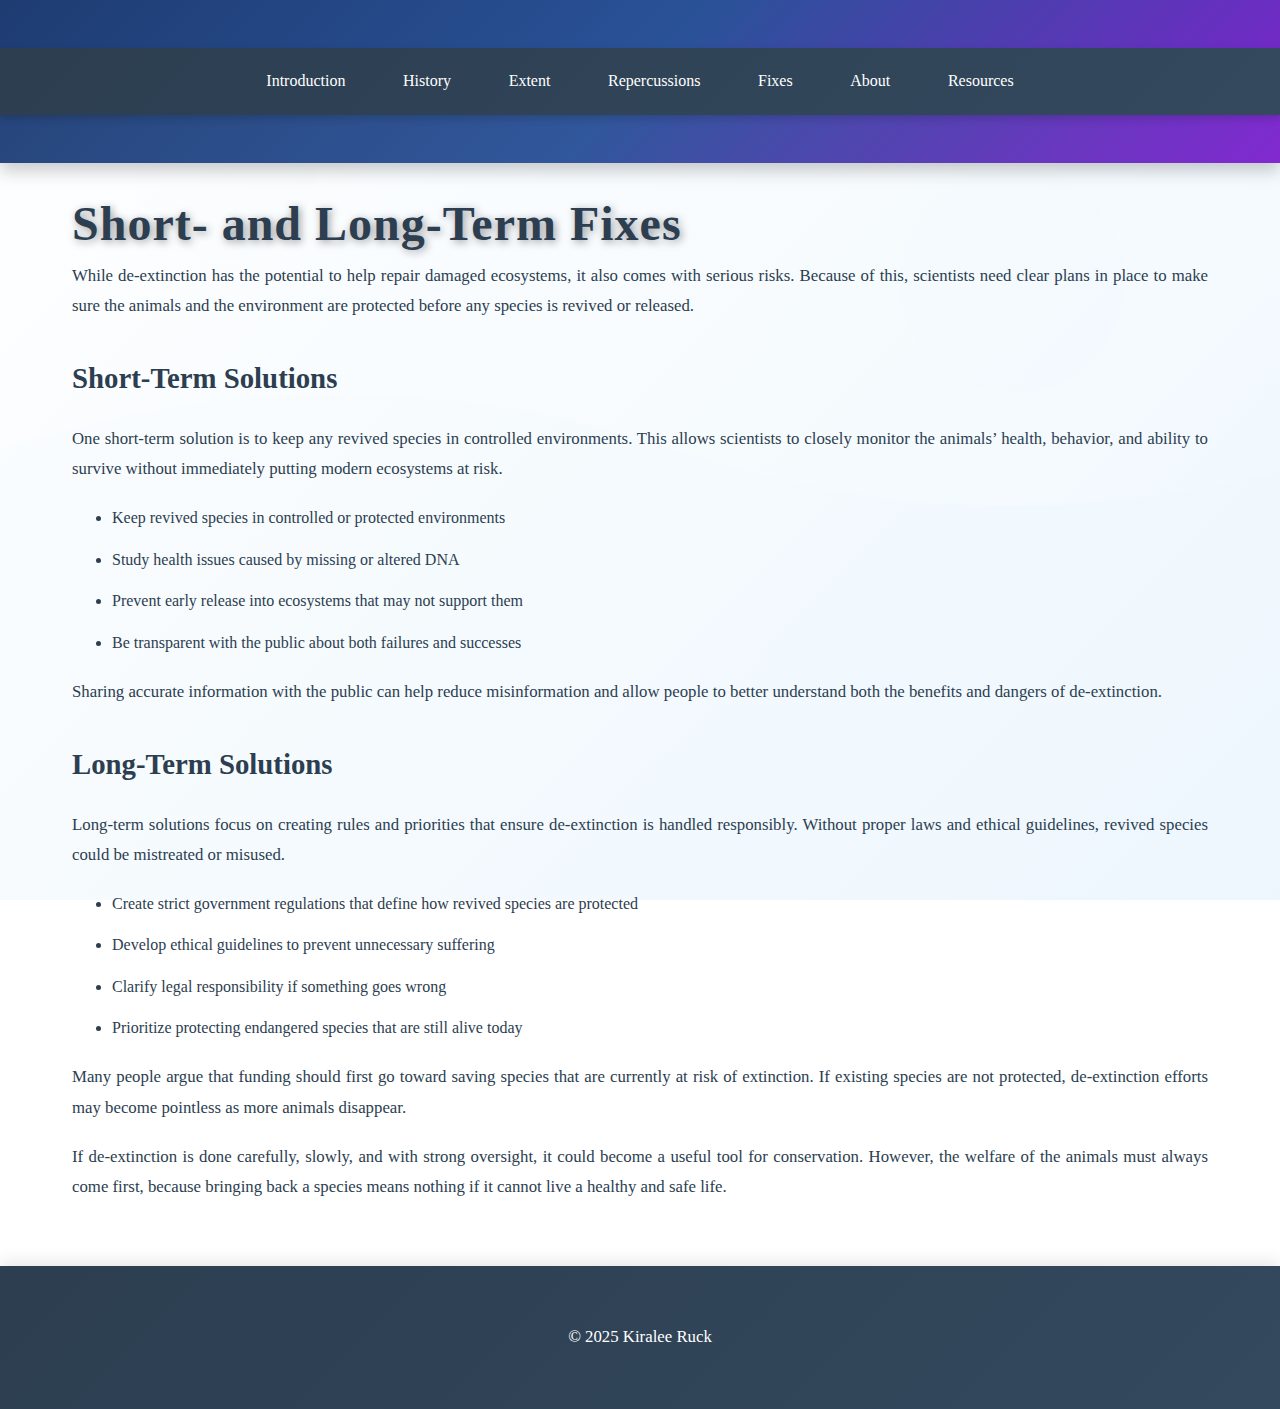
<file: fixes.html>
<!DOCTYPE html>
<html lang="en">
<head>
  <meta charset="UTF-8">
  <meta name="viewport" content="width=device-width, initial-scale=1.0">
  <title>De-Extinction | Fixes</title>
  <link rel="stylesheet" href="style.css">
</head>

<body>

  <header>
    <nav>
      <ul>
        <li><a href="index.html">Introduction</a></li>
        <li><a href="history.html">History</a></li>
        <li><a href="problem.html">Extent</a></li>
        <li><a href="repercussions.html">Repercussions</a></li>
        <li><a href="fixes.html">Fixes</a></li>
        <li><a href="about.html">About</a></li>
        <li><a href="resources.html">Resources</a></li>
      </ul>
    </nav>
  </header>

  <div class="container">
    <section class="card">
      <h1>Short- and Long-Term Fixes</h1>

      <p>
        While de-extinction has the potential to help repair damaged ecosystems, it also comes with serious risks.
        Because of this, scientists need clear plans in place to make sure the animals and the environment are
        protected before any species is revived or released.
      </p>

      <h3>Short-Term Solutions</h3>
      <p>
        One short-term solution is to keep any revived species in controlled environments. This allows scientists
        to closely monitor the animals’ health, behavior, and ability to survive without immediately putting
        modern ecosystems at risk.
      </p>

      <ul>
        <li>Keep revived species in controlled or protected environments</li>
        <li>Study health issues caused by missing or altered DNA</li>
        <li>Prevent early release into ecosystems that may not support them</li>
        <li>Be transparent with the public about both failures and successes</li>
      </ul>

      <p>
        Sharing accurate information with the public can help reduce misinformation and allow people to better
        understand both the benefits and dangers of de-extinction.
      </p>

      <h3>Long-Term Solutions</h3>
      <p>
        Long-term solutions focus on creating rules and priorities that ensure de-extinction is handled responsibly.
        Without proper laws and ethical guidelines, revived species could be mistreated or misused.
      </p>

      <ul>
        <li>Create strict government regulations that define how revived species are protected</li>
        <li>Develop ethical guidelines to prevent unnecessary suffering</li>
        <li>Clarify legal responsibility if something goes wrong</li>
        <li>Prioritize protecting endangered species that are still alive today</li>
      </ul>

      <p>
        Many people argue that funding should first go toward saving species that are currently at risk of extinction.
        If existing species are not protected, de-extinction efforts may become pointless as more animals disappear.
      </p>

      <p>
        If de-extinction is done carefully, slowly, and with strong oversight, it could become a useful tool for
        conservation. However, the welfare of the animals must always come first, because bringing back a species
        means nothing if it cannot live a healthy and safe life.
      </p>
    </section>
  </div>

  <footer>
    <p>&copy; 2025 Kiralee Ruck</p>
  </footer>

</body>
</html>
</file>
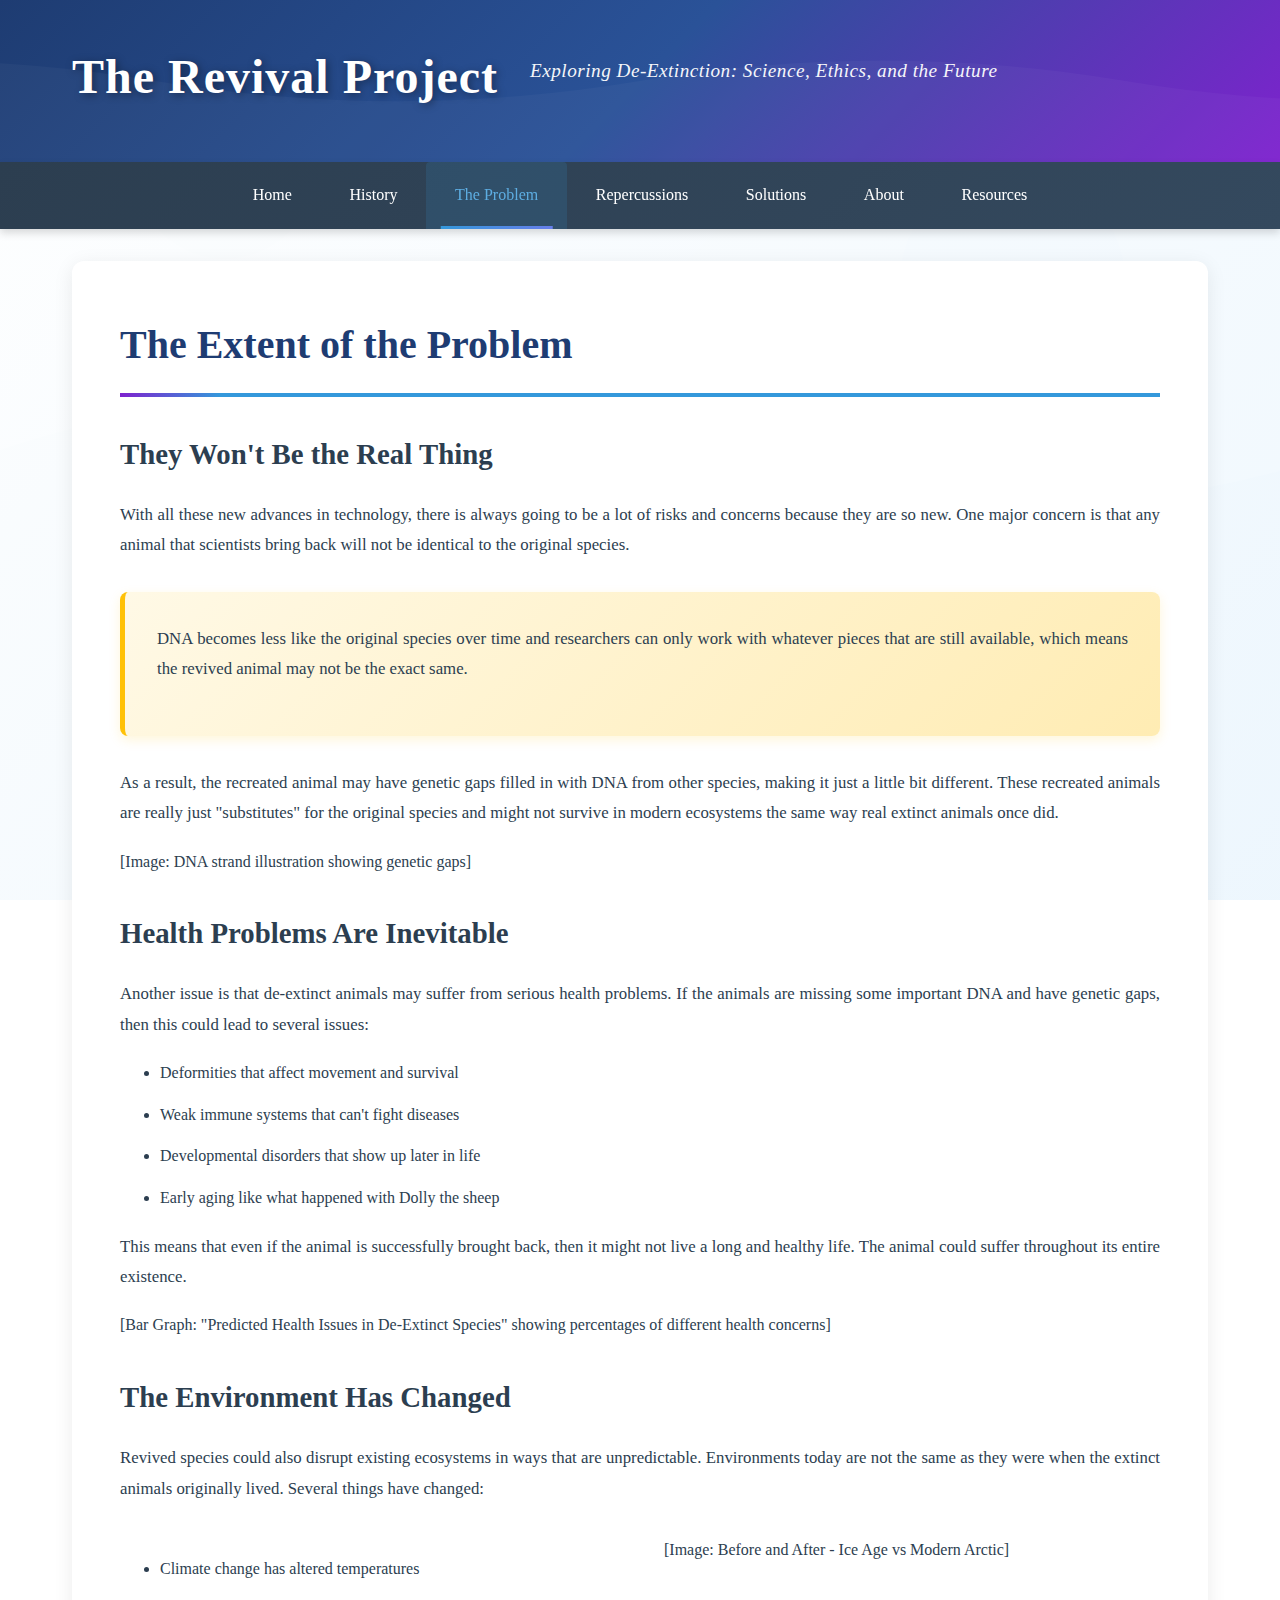
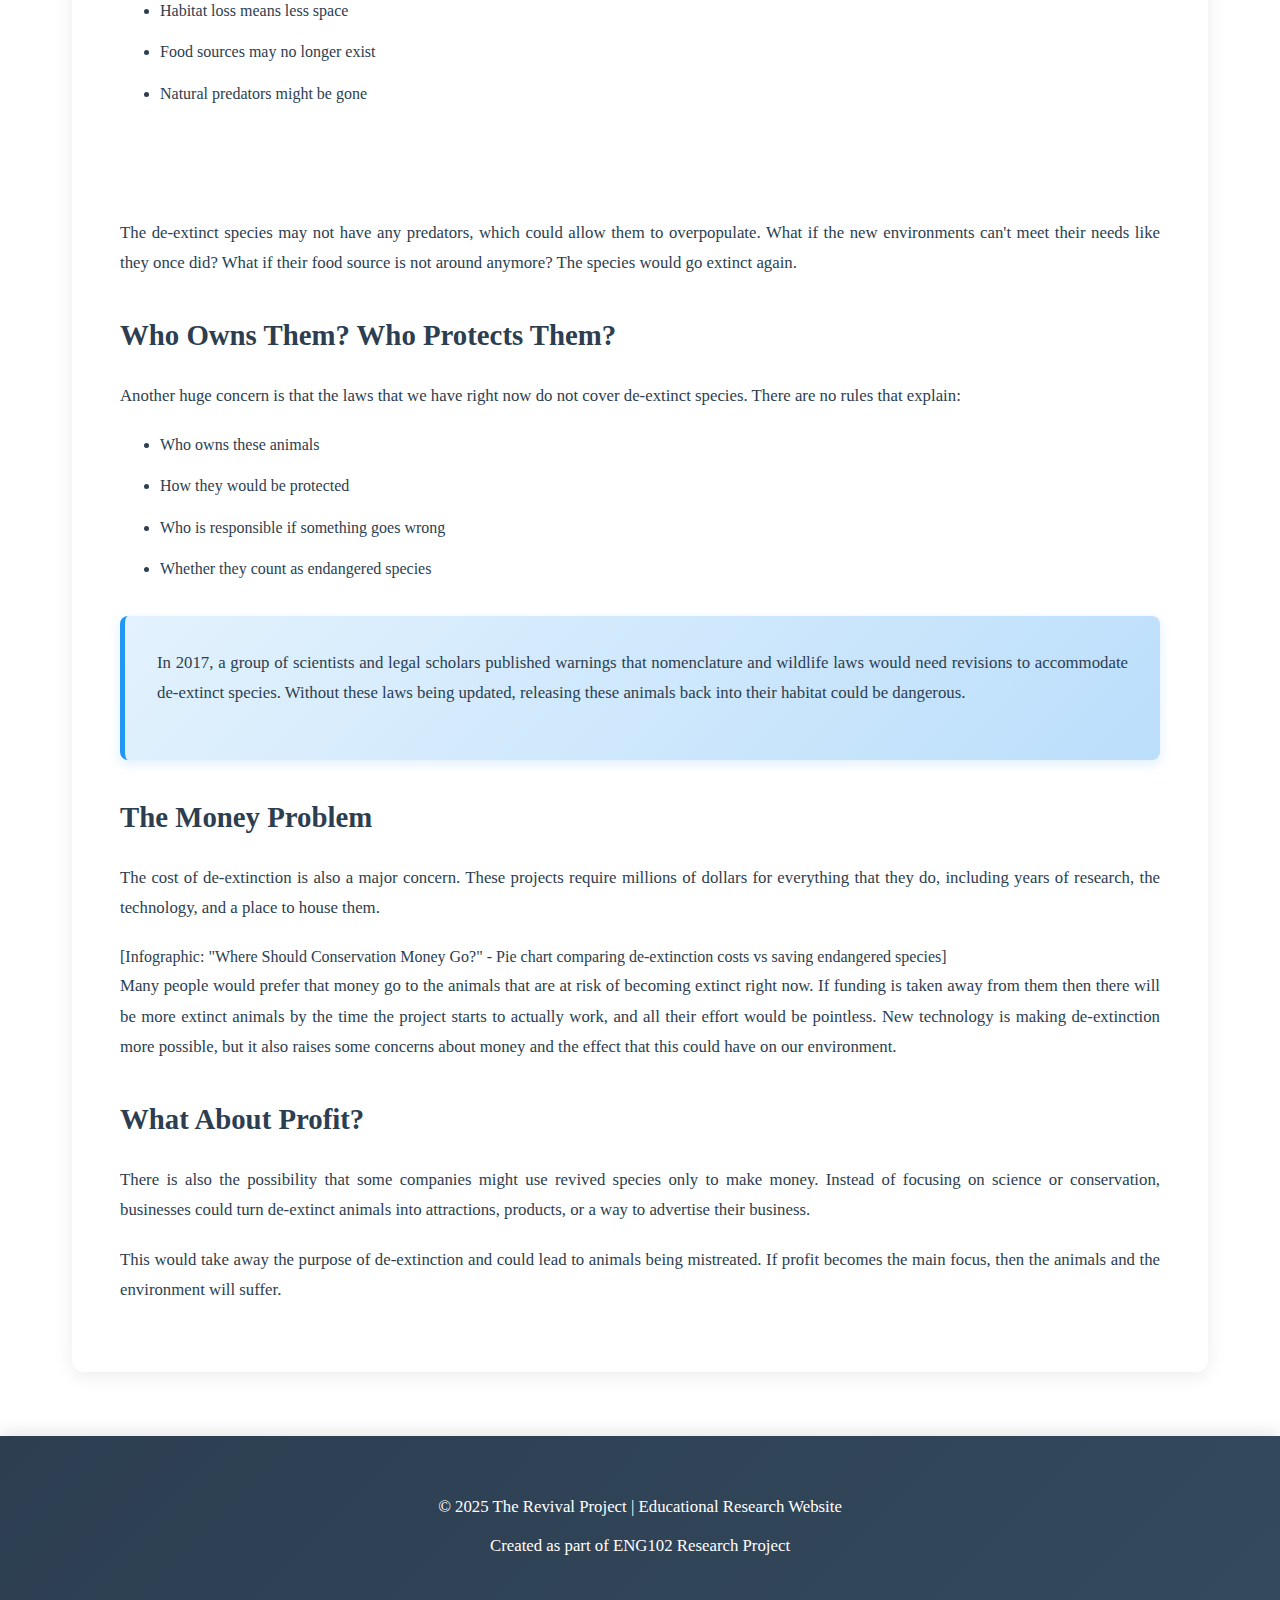
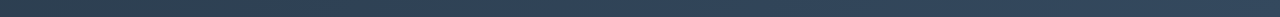
<file: problem.html>
<!DOCTYPE html>
<html lang="en">
<head>
    <meta charset="UTF-8">
    <meta name="viewport" content="width=device-width, initial-scale=1.0">
    <title>The Problem - The Revival Project</title>
    <link rel="stylesheet" href="style.css">
</head>
<body>
    <header>
        <div class="header-content">
            <h1>The Revival Project</h1>
            <p class="tagline">Exploring De-Extinction: Science, Ethics, and the Future</p>
        </div>
    </header>

    <nav>
        <ul>
            <li><a href="index.html">Home</a></li>
            <li><a href="history.html">History</a></li>
            <li><a href="problem.html" class="active">The Problem</a></li>
            <li><a href="repercussions.html">Repercussions</a></li>
            <li><a href="solutions.html">Solutions</a></li>
            <li><a href="about.html">About</a></li>
            <li><a href="resources.html">Resources</a></li>
        </ul>
    </nav>

    <div class="container">
        <div class="content-section">
            <h2>The Extent of the Problem</h2>

            <h3>They Won't Be the Real Thing</h3>
            <p>With all these new advances in technology, there is always going to be a lot of risks and concerns because they are so new. One major concern is that any animal that scientists bring back will not be identical to the original species.</p>

            <div class="warning-box">
                <p>DNA becomes less like the original species over time and researchers can only work with whatever pieces that are still available, which means the revived animal may not be the exact same.</p>
            </div>

            <p>As a result, the recreated animal may have genetic gaps filled in with DNA from other species, making it just a little bit different. These recreated animals are really just "substitutes" for the original species and might not survive in modern ecosystems the same way real extinct animals once did.</p>

            <div class="image-placeholder">
                [Image: DNA strand illustration showing genetic gaps]
            </div>

            <h3>Health Problems Are Inevitable</h3>
            <p>Another issue is that de-extinct animals may suffer from serious health problems. If the animals are missing some important DNA and have genetic gaps, then this could lead to several issues:</p>

            <ul>
                <li>Deformities that affect movement and survival</li>
                <li>Weak immune systems that can't fight diseases</li>
                <li>Developmental disorders that show up later in life</li>
                <li>Early aging like what happened with Dolly the sheep</li>
            </ul>

            <p>This means that even if the animal is successfully brought back, then it might not live a long and healthy life. The animal could suffer throughout its entire existence.</p>

            <div class="chart-placeholder">
                [Bar Graph: "Predicted Health Issues in De-Extinct Species" showing percentages of different health concerns]
            </div>

            <h3>The Environment Has Changed</h3>
            <p>Revived species could also disrupt existing ecosystems in ways that are unpredictable. Environments today are not the same as they were when the extinct animals originally lived. Several things have changed:</p>

            <div class="two-column">
                <div>
                    <ul>
                        <li>Climate change has altered temperatures</li>
                        <li>Habitat loss means less space</li>
                        <li>Food sources may no longer exist</li>
                        <li>Natural predators might be gone</li>
                    </ul>
                </div>
                <div class="image-placeholder" style="height: 250px;">
                    [Image: Before and After - Ice Age vs Modern Arctic]
                </div>
            </div>

            <p>The de-extinct species may not have any predators, which could allow them to overpopulate. What if the new environments can't meet their needs like they once did? What if their food source is not around anymore? The species would go extinct again.</p>

            <h3>Who Owns Them? Who Protects Them?</h3>
            <p>Another huge concern is that the laws that we have right now do not cover de-extinct species. There are no rules that explain:</p>

            <ul>
                <li>Who owns these animals</li>
                <li>How they would be protected</li>
                <li>Who is responsible if something goes wrong</li>
                <li>Whether they count as endangered species</li>
            </ul>

            <div class="highlight-box">
                <p>In 2017, a group of scientists and legal scholars published warnings that nomenclature and wildlife laws would need revisions to accommodate de-extinct species. Without these laws being updated, releasing these animals back into their habitat could be dangerous.</p>
            </div>

            <h3>The Money Problem</h3>
            <p>The cost of de-extinction is also a major concern. These projects require millions of dollars for everything that they do, including years of research, the technology, and a place to house them.</p>

            <div class="infographic-placeholder">
                [Infographic: "Where Should Conservation Money Go?" - Pie chart comparing de-extinction costs vs saving endangered species]
            </div>

            <p>Many people would prefer that money go to the animals that are at risk of becoming extinct right now. If funding is taken away from them then there will be more extinct animals by the time the project starts to actually work, and all their effort would be pointless. New technology is making de-extinction more possible, but it also raises some concerns about money and the effect that this could have on our environment.</p>

            <h3>What About Profit?</h3>
            <p>There is also the possibility that some companies might use revived species only to make money. Instead of focusing on science or conservation, businesses could turn de-extinct animals into attractions, products, or a way to advertise their business.</p>

            <p>This would take away the purpose of de-extinction and could lead to animals being mistreated. If profit becomes the main focus, then the animals and the environment will suffer.</p>
        </div>
    </div>

    <footer>
        <p>&copy; 2025 The Revival Project | Educational Research Website</p>
        <p>Created as part of ENG102 Research Project</p>
    </footer>
</body>
</html>
</file>
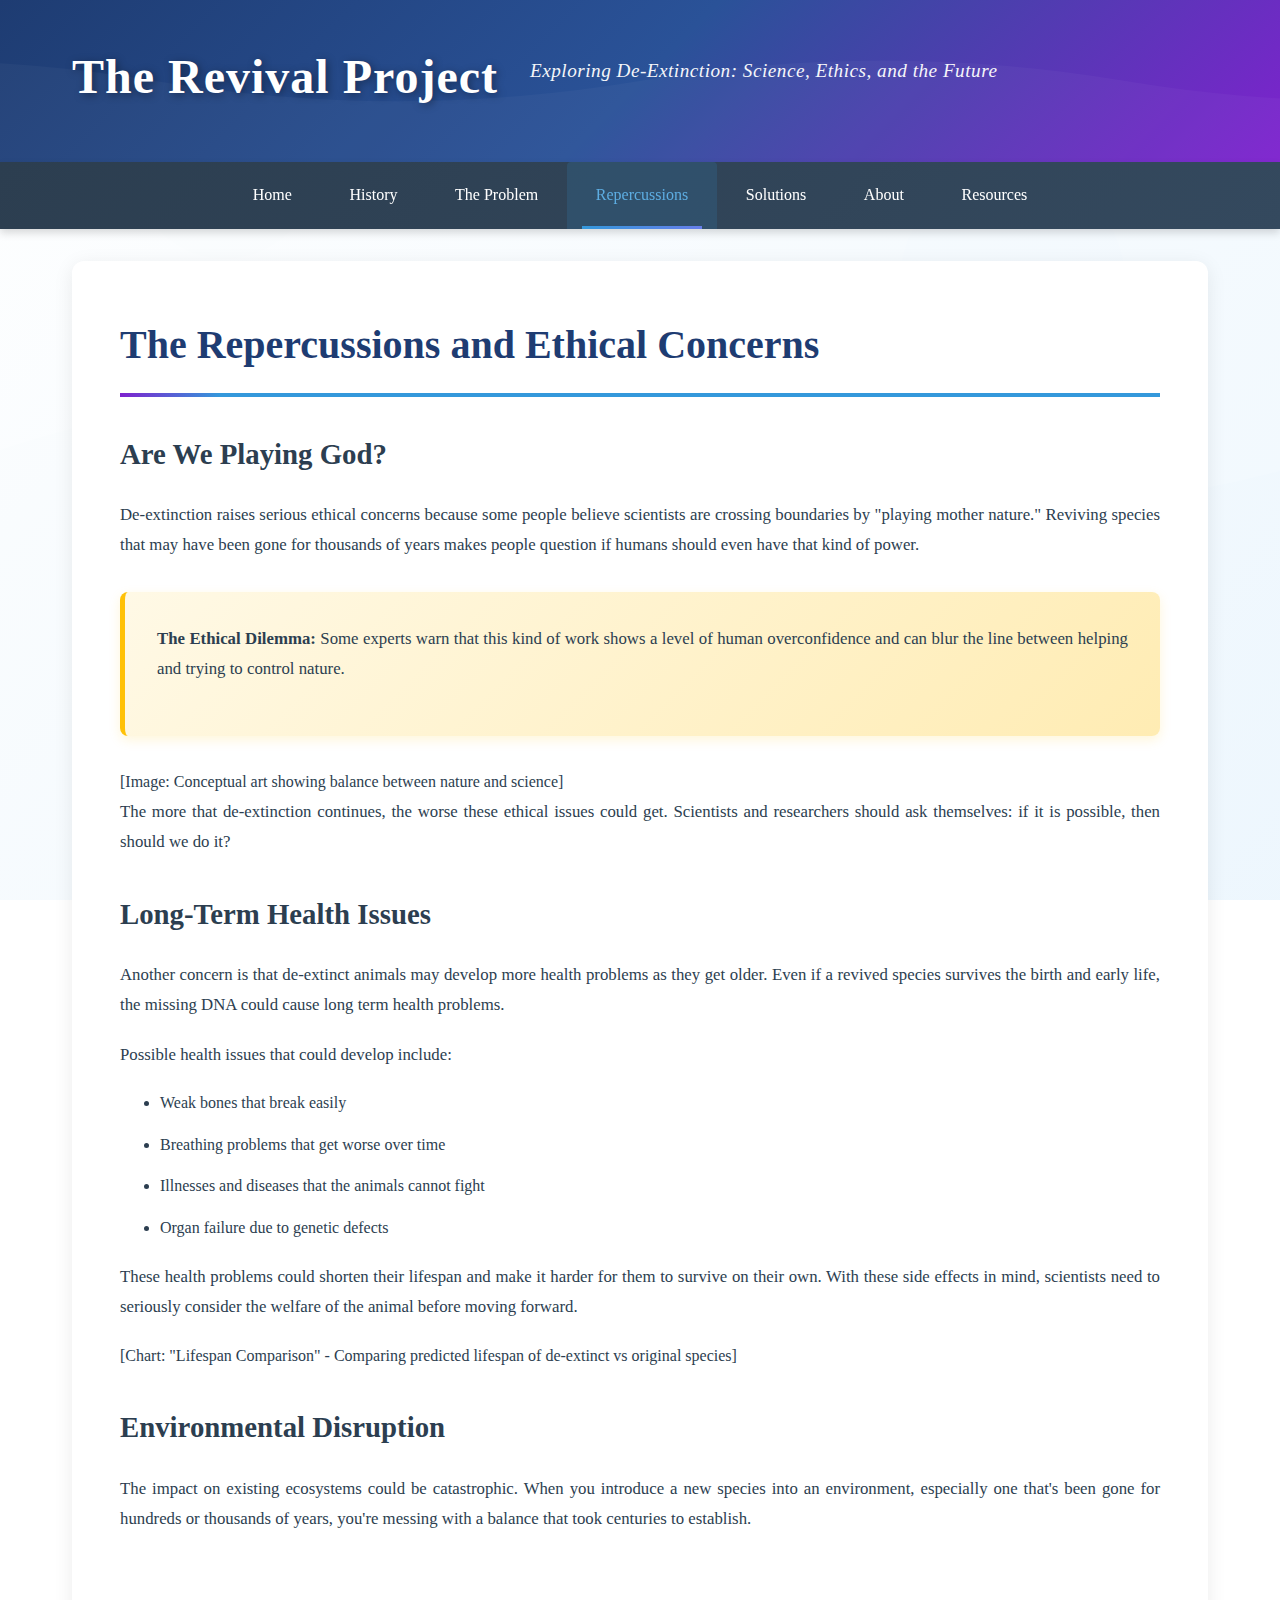
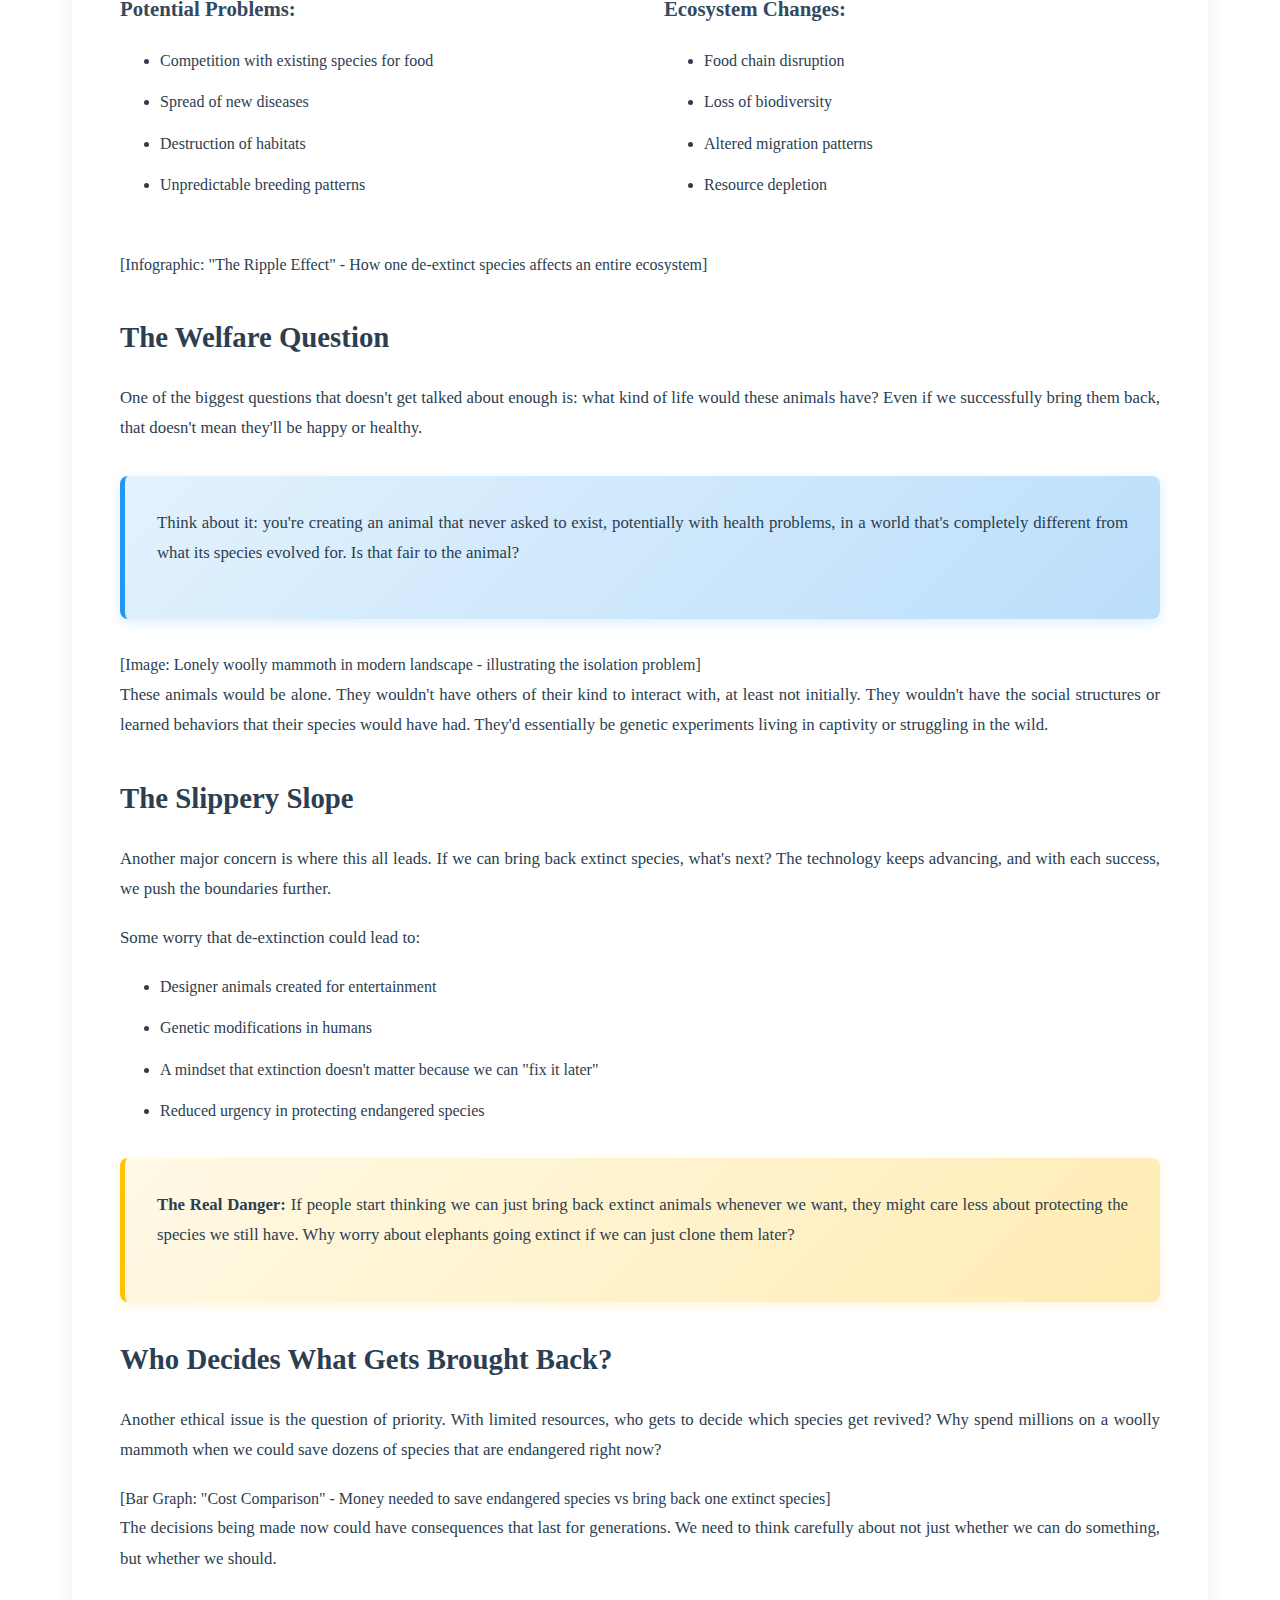
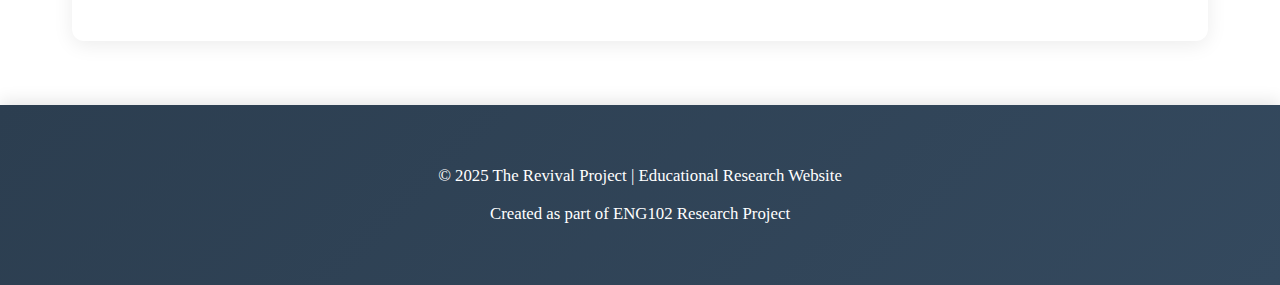
<file: repercussions.html>
<!DOCTYPE html>
<html lang="en">
<head>
    <meta charset="UTF-8">
    <meta name="viewport" content="width=device-width, initial-scale=1.0">
    <title>Repercussions - The Revival Project</title>
    <link rel="stylesheet" href="style.css">
</head>
<body>
    <header>
        <div class="header-content">
            <h1>The Revival Project</h1>
            <p class="tagline">Exploring De-Extinction: Science, Ethics, and the Future</p>
        </div>
    </header>

    <nav>
        <ul>
            <li><a href="index.html">Home</a></li>
            <li><a href="history.html">History</a></li>
            <li><a href="problem.html">The Problem</a></li>
            <li><a href="repercussions.html" class="active">Repercussions</a></li>
            <li><a href="solutions.html">Solutions</a></li>
            <li><a href="about.html">About</a></li>
            <li><a href="resources.html">Resources</a></li>
        </ul>
    </nav>

    <div class="container">
        <div class="content-section">
            <h2>The Repercussions and Ethical Concerns</h2>

            <h3>Are We Playing God?</h3>
            <p>De-extinction raises serious ethical concerns because some people believe scientists are crossing boundaries by "playing mother nature." Reviving species that may have been gone for thousands of years makes people question if humans should even have that kind of power.</p>

            <div class="warning-box">
                <p><strong>The Ethical Dilemma:</strong> Some experts warn that this kind of work shows a level of human overconfidence and can blur the line between helping and trying to control nature.</p>
            </div>

            <div class="image-placeholder">
                [Image: Conceptual art showing balance between nature and science]
            </div>

            <p>The more that de-extinction continues, the worse these ethical issues could get. Scientists and researchers should ask themselves: if it is possible, then should we do it?</p>

            <h3>Long-Term Health Issues</h3>
            <p>Another concern is that de-extinct animals may develop more health problems as they get older. Even if a revived species survives the birth and early life, the missing DNA could cause long term health problems.</p>

            <p>Possible health issues that could develop include:</p>
            <ul>
                <li>Weak bones that break easily</li>
                <li>Breathing problems that get worse over time</li>
                <li>Illnesses and diseases that the animals cannot fight</li>
                <li>Organ failure due to genetic defects</li>
            </ul>

            <p>These health problems could shorten their lifespan and make it harder for them to survive on their own. With these side effects in mind, scientists need to seriously consider the welfare of the animal before moving forward.</p>

            <div class="chart-placeholder">
                [Chart: "Lifespan Comparison" - Comparing predicted lifespan of de-extinct vs original species]
            </div>

            <h3>Environmental Disruption</h3>
            <p>The impact on existing ecosystems could be catastrophic. When you introduce a new species into an environment, especially one that's been gone for hundreds or thousands of years, you're messing with a balance that took centuries to establish.</p>

            <div class="two-column">
                <div>
                    <h4>Potential Problems:</h4>
                    <ul>
                        <li>Competition with existing species for food</li>
                        <li>Spread of new diseases</li>
                        <li>Destruction of habitats</li>
                        <li>Unpredictable breeding patterns</li>
                    </ul>
                </div>
                <div>
                    <h4>Ecosystem Changes:</h4>
                    <ul>
                        <li>Food chain disruption</li>
                        <li>Loss of biodiversity</li>
                        <li>Altered migration patterns</li>
                        <li>Resource depletion</li>
                    </ul>
                </div>
            </div>

            <div class="infographic-placeholder">
                [Infographic: "The Ripple Effect" - How one de-extinct species affects an entire ecosystem]
            </div>

            <h3>The Welfare Question</h3>
            <p>One of the biggest questions that doesn't get talked about enough is: what kind of life would these animals have? Even if we successfully bring them back, that doesn't mean they'll be happy or healthy.</p>

            <div class="highlight-box">
                <p>Think about it: you're creating an animal that never asked to exist, potentially with health problems, in a world that's completely different from what its species evolved for. Is that fair to the animal?</p>
            </div>

            <div class="image-placeholder">
                [Image: Lonely woolly mammoth in modern landscape - illustrating the isolation problem]
            </div>

            <p>These animals would be alone. They wouldn't have others of their kind to interact with, at least not initially. They wouldn't have the social structures or learned behaviors that their species would have had. They'd essentially be genetic experiments living in captivity or struggling in the wild.</p>

            <h3>The Slippery Slope</h3>
            <p>Another major concern is where this all leads. If we can bring back extinct species, what's next? The technology keeps advancing, and with each success, we push the boundaries further.</p>

            <p>Some worry that de-extinction could lead to:</p>
            <ul>
                <li>Designer animals created for entertainment</li>
                <li>Genetic modifications in humans</li>
                <li>A mindset that extinction doesn't matter because we can "fix it later"</li>
                <li>Reduced urgency in protecting endangered species</li>
            </ul>

            <div class="warning-box">
                <p><strong>The Real Danger:</strong> If people start thinking we can just bring back extinct animals whenever we want, they might care less about protecting the species we still have. Why worry about elephants going extinct if we can just clone them later?</p>
            </div>

            <h3>Who Decides What Gets Brought Back?</h3>
            <p>Another ethical issue is the question of priority. With limited resources, who gets to decide which species get revived? Why spend millions on a woolly mammoth when we could save dozens of species that are endangered right now?</p>

            <div class="chart-placeholder">
                [Bar Graph: "Cost Comparison" - Money needed to save endangered species vs bring back one extinct species]
            </div>

            <p>The decisions being made now could have consequences that last for generations. We need to think carefully about not just whether we can do something, but whether we should.</p>
        </div>
    </div>

    <footer>
        <p>&copy; 2025 The Revival Project | Educational Research Website</p>
        <p>Created as part of ENG102 Research Project</p>
    </footer>
</body>
</html>
</file>
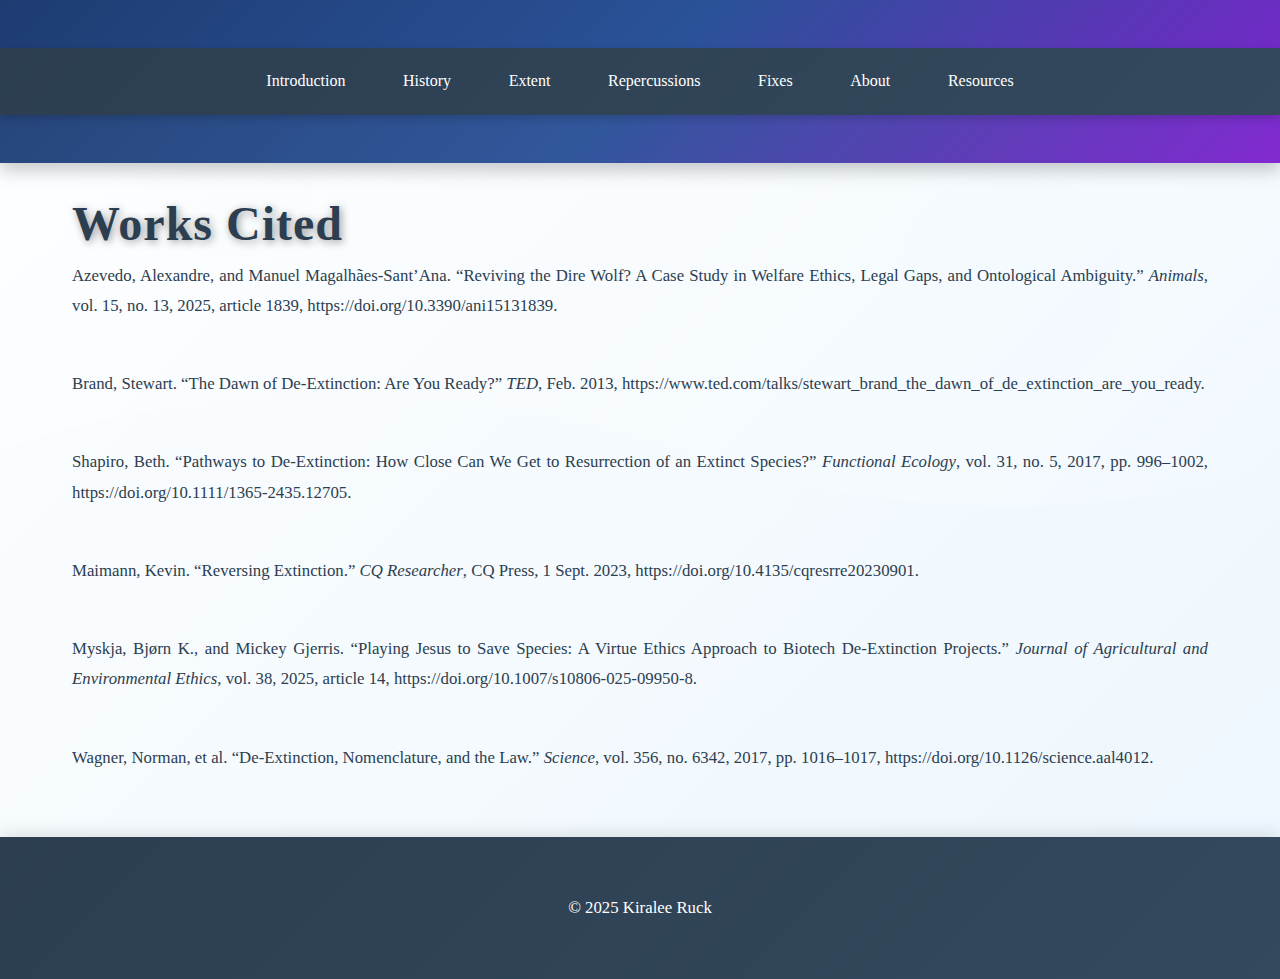
<file: resources.html>
<!DOCTYPE html>
<html lang="en">
<head>
  <meta charset="UTF-8">
  <meta name="viewport" content="width=device-width, initial-scale=1.0">
  <title>Resources</title>
  <link rel="stylesheet" href="style.css">
</head>

<body>

  <header>
    <nav>
      <ul>
        <li><a href="index.html">Introduction</a></li>
        <li><a href="history.html">History</a></li>
        <li><a href="problem.html">Extent</a></li>
        <li><a href="repercussions.html">Repercussions</a></li>
        <li><a href="fixes.html">Fixes</a></li>
        <li><a href="about.html">About</a></li>
        <li><a href="resources.html">Resources</a></li>
      </ul>
    </nav>
  </header>

  <div class="container">
    <section class="card">
      <h1>Works Cited</h1>

      <p>
        Azevedo, Alexandre, and Manuel Magalhães-Sant’Ana. “Reviving the Dire Wolf? 
        A Case Study in Welfare Ethics, Legal Gaps, and Ontological Ambiguity.” 
        <em>Animals</em>, vol. 15, no. 13, 2025, article 1839, 
        https://doi.org/10.3390/ani15131839.
      </p>
      <br>

      <p>
        Brand, Stewart. “The Dawn of De-Extinction: Are You Ready?” 
        <em>TED</em>, Feb. 2013, 
        https://www.ted.com/talks/stewart_brand_the_dawn_of_de_extinction_are_you_ready.
      </p>
      <br>

      <p>
        Shapiro, Beth. “Pathways to De-Extinction: How Close Can We Get to Resurrection 
        of an Extinct Species?” 
        <em>Functional Ecology</em>, vol. 31, no. 5, 2017, pp. 996–1002, 
        https://doi.org/10.1111/1365-2435.12705.
      </p>
      <br>

      <p>
        Maimann, Kevin. “Reversing Extinction.” 
        <em>CQ Researcher</em>, CQ Press, 1 Sept. 2023, 
        https://doi.org/10.4135/cqresrre20230901.
      </p>
      <br>
      
      <p>
        Myskja, Bjørn K., and Mickey Gjerris. “Playing Jesus to Save Species: 
        A Virtue Ethics Approach to Biotech De-Extinction Projects.” 
        <em>Journal of Agricultural and Environmental Ethics</em>, vol. 38, 2025, article 14, 
        https://doi.org/10.1007/s10806-025-09950-8.
      </p>
      <br>
      
      <p>
        Wagner, Norman, et al. “De-Extinction, Nomenclature, and the Law.” 
        <em>Science</em>, vol. 356, no. 6342, 2017, pp. 1016–1017, 
        https://doi.org/10.1126/science.aal4012.
      </p>
    </section>
  </div>

  <footer>
    <p>&copy; 2025 Kiralee Ruck</p>
  </footer>

</body>
</html>
</file>
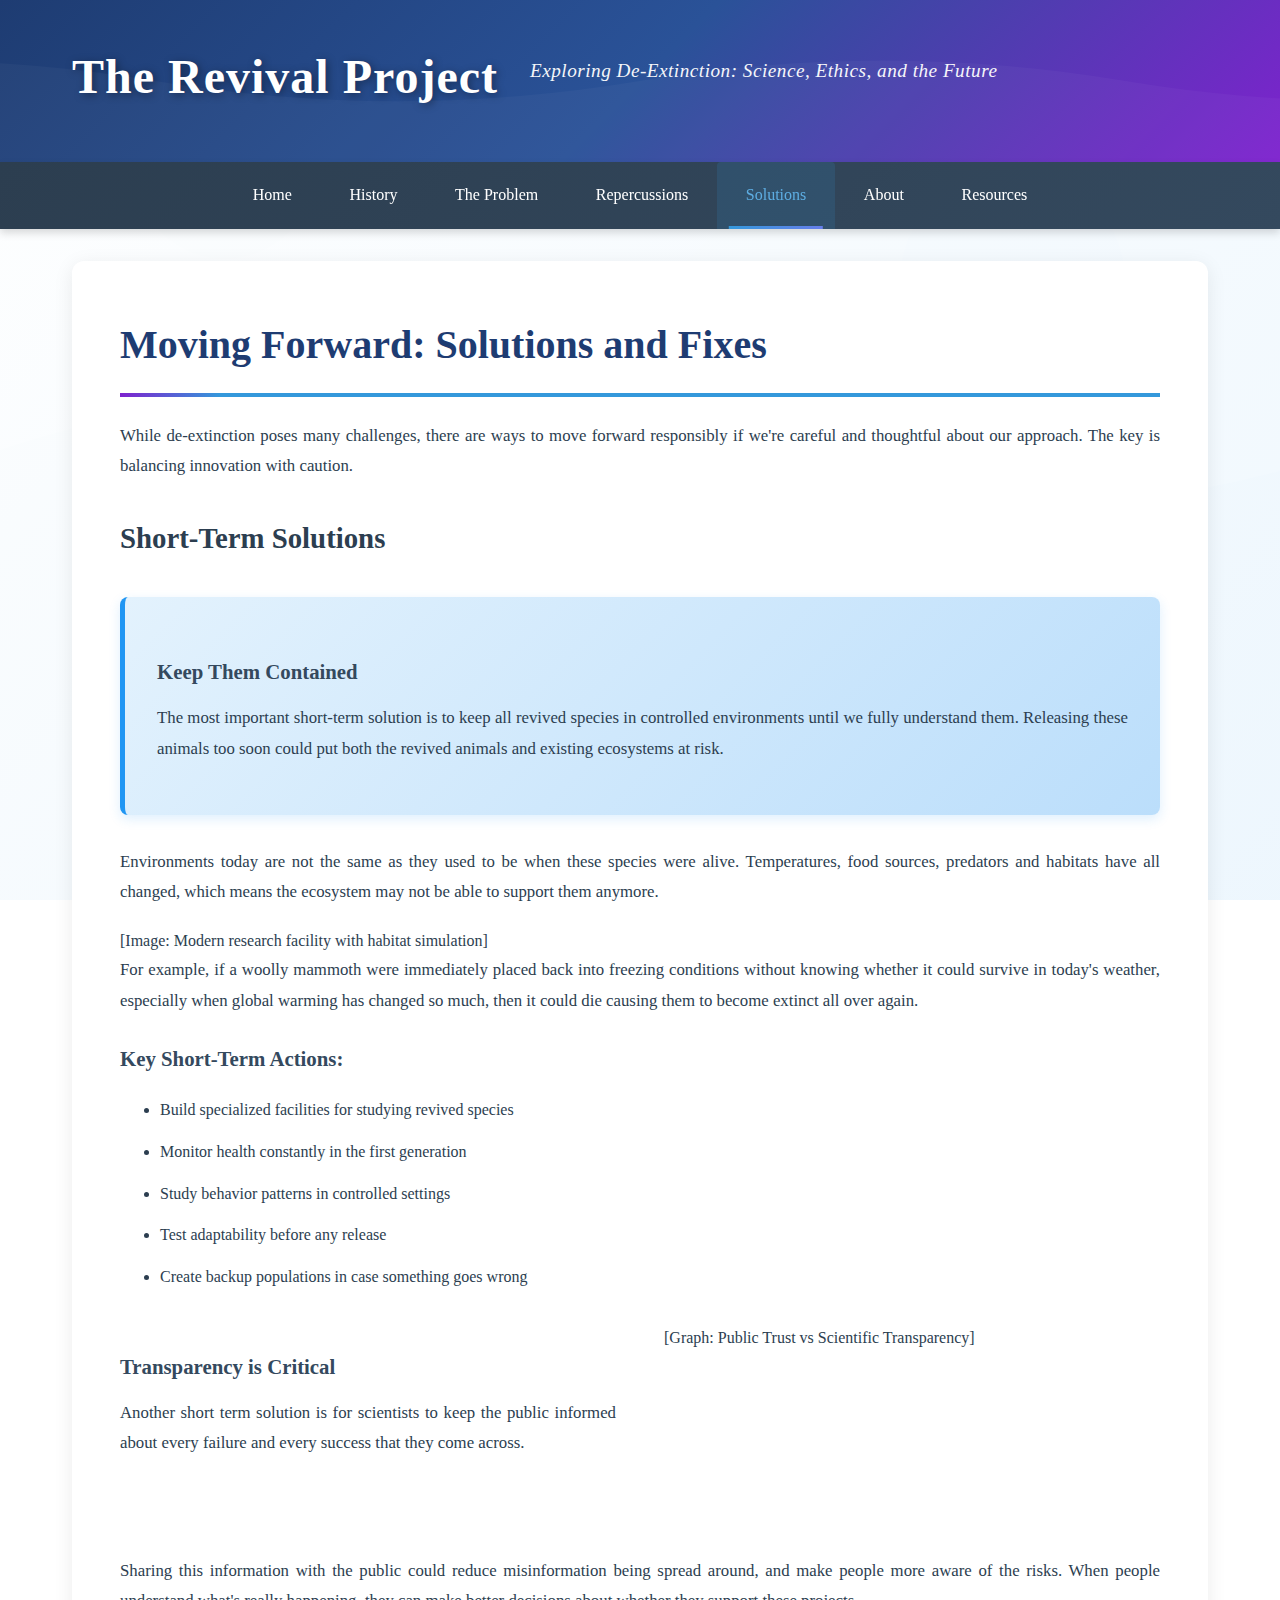
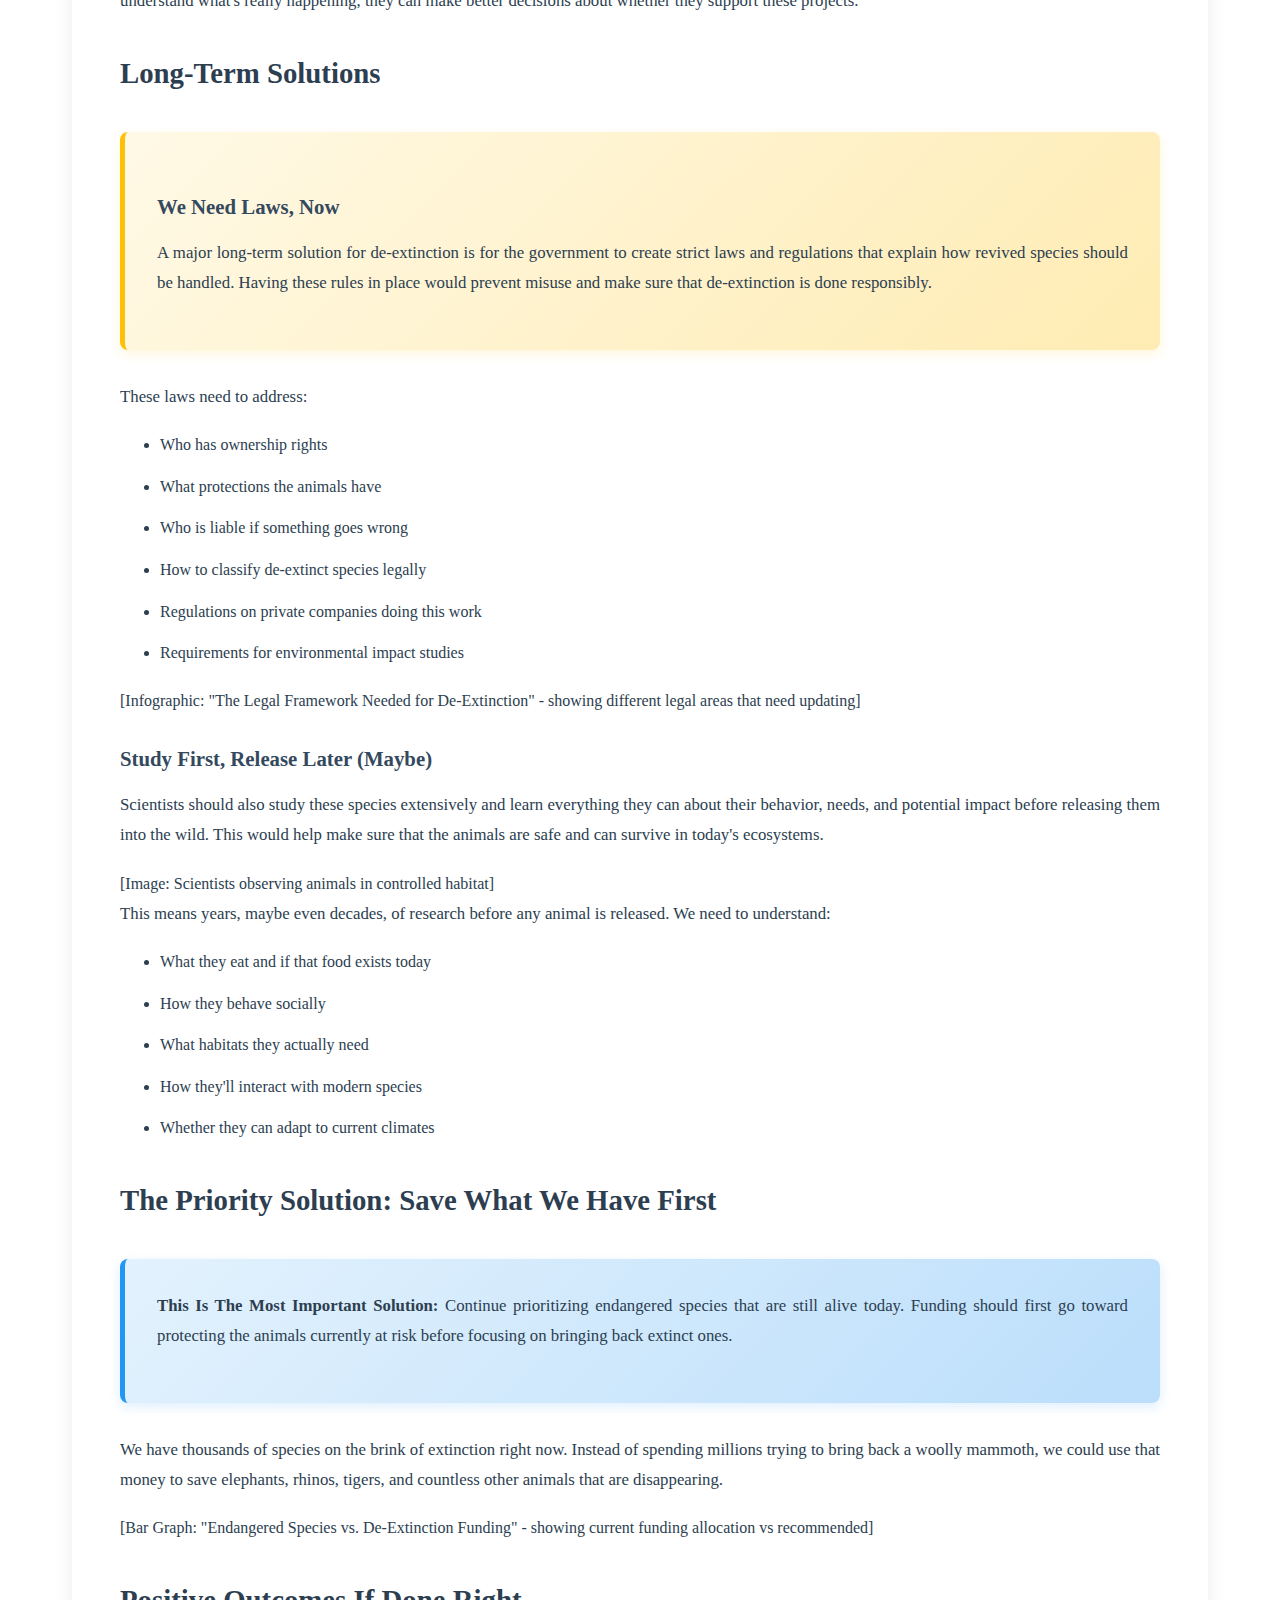
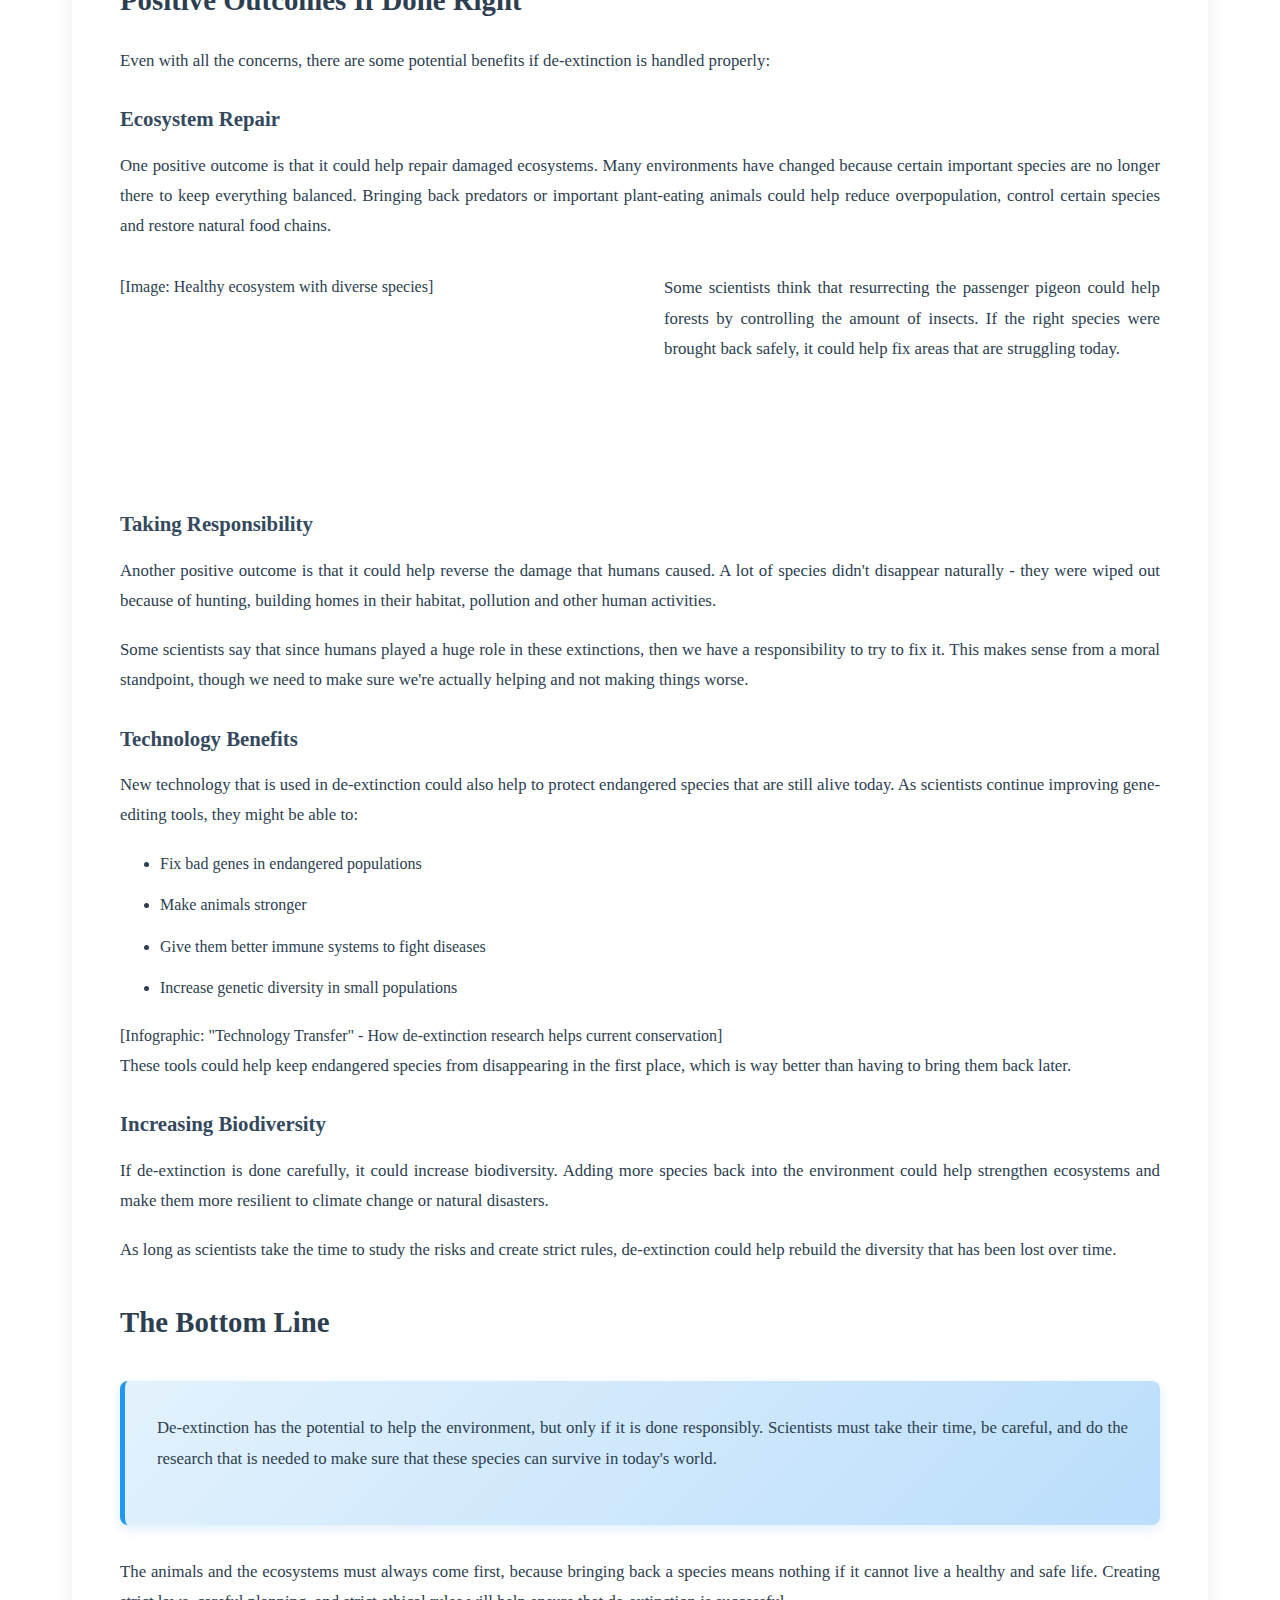
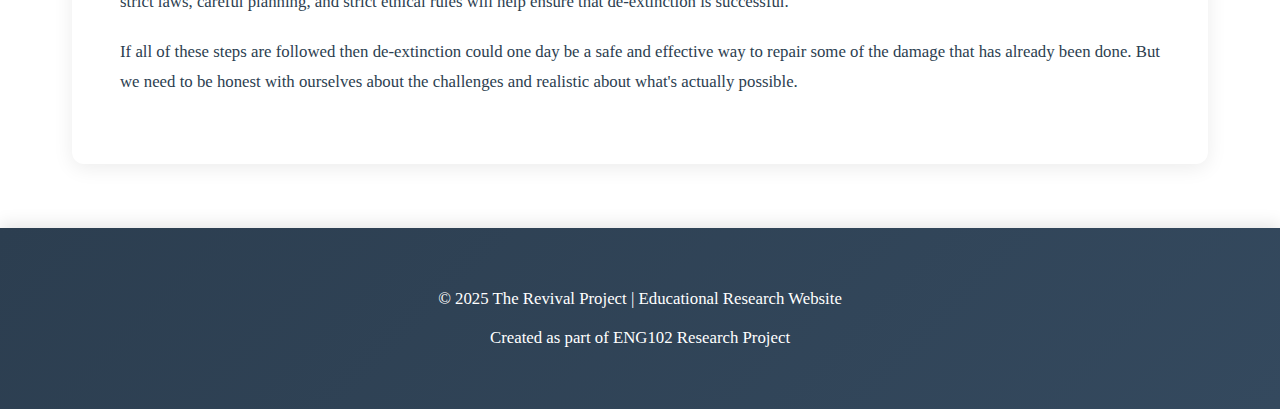
<file: solutions.html>
<!DOCTYPE html>
<html lang="en">
<head>
    <meta charset="UTF-8">
    <meta name="viewport" content="width=device-width, initial-scale=1.0">
    <title>Solutions - The Revival Project</title>
    <link rel="stylesheet" href="style.css">
</head>
<body>
    <header>
        <div class="header-content">
            <h1>The Revival Project</h1>
            <p class="tagline">Exploring De-Extinction: Science, Ethics, and the Future</p>
        </div>
    </header>

    <nav>
        <ul>
            <li><a href="index.html">Home</a></li>
            <li><a href="history.html">History</a></li>
            <li><a href="problem.html">The Problem</a></li>
            <li><a href="repercussions.html">Repercussions</a></li>
            <li><a href="solutions.html" class="active">Solutions</a></li>
            <li><a href="about.html">About</a></li>
            <li><a href="resources.html">Resources</a></li>
        </ul>
    </nav>

    <div class="container">
        <div class="content-section">
            <h2>Moving Forward: Solutions and Fixes</h2>

            <p>While de-extinction poses many challenges, there are ways to move forward responsibly if we're careful and thoughtful about our approach. The key is balancing innovation with caution.</p>

            <h3>Short-Term Solutions</h3>

            <div class="highlight-box">
                <h4>Keep Them Contained</h4>
                <p>The most important short-term solution is to keep all revived species in controlled environments until we fully understand them. Releasing these animals too soon could put both the revived animals and existing ecosystems at risk.</p>
            </div>

            <p>Environments today are not the same as they used to be when these species were alive. Temperatures, food sources, predators and habitats have all changed, which means the ecosystem may not be able to support them anymore.</p>

            <div class="image-placeholder">
                [Image: Modern research facility with habitat simulation]
            </div>

            <p>For example, if a woolly mammoth were immediately placed back into freezing conditions without knowing whether it could survive in today's weather, especially when global warming has changed so much, then it could die causing them to become extinct all over again.</p>

            <h4>Key Short-Term Actions:</h4>
            <ul>
                <li>Build specialized facilities for studying revived species</li>
                <li>Monitor health constantly in the first generation</li>
                <li>Study behavior patterns in controlled settings</li>
                <li>Test adaptability before any release</li>
                <li>Create backup populations in case something goes wrong</li>
            </ul>

            <div class="two-column">
                <div>
                    <h4>Transparency is Critical</h4>
                    <p>Another short term solution is for scientists to keep the public informed about every failure and every success that they come across.</p>
                </div>
                <div class="chart-placeholder" style="height: 200px;">
                    [Graph: Public Trust vs Scientific Transparency]
                </div>
            </div>

            <p>Sharing this information with the public could reduce misinformation being spread around, and make people more aware of the risks. When people understand what's really happening, they can make better decisions about whether they support these projects.</p>

            <h3>Long-Term Solutions</h3>

            <div class="warning-box">
                <h4>We Need Laws, Now</h4>
                <p>A major long-term solution for de-extinction is for the government to create strict laws and regulations that explain how revived species should be handled. Having these rules in place would prevent misuse and make sure that de-extinction is done responsibly.</p>
            </div>

            <p>These laws need to address:</p>
            <ul>
                <li>Who has ownership rights</li>
                <li>What protections the animals have</li>
                <li>Who is liable if something goes wrong</li>
                <li>How to classify de-extinct species legally</li>
                <li>Regulations on private companies doing this work</li>
                <li>Requirements for environmental impact studies</li>
            </ul>

            <div class="infographic-placeholder">
                [Infographic: "The Legal Framework Needed for De-Extinction" - showing different legal areas that need updating]
            </div>

            <h4>Study First, Release Later (Maybe)</h4>
            <p>Scientists should also study these species extensively and learn everything they can about their behavior, needs, and potential impact before releasing them into the wild. This would help make sure that the animals are safe and can survive in today's ecosystems.</p>

            <div class="image-placeholder">
                [Image: Scientists observing animals in controlled habitat]
            </div>

            <p>This means years, maybe even decades, of research before any animal is released. We need to understand:</p>
            <ul>
                <li>What they eat and if that food exists today</li>
                <li>How they behave socially</li>
                <li>What habitats they actually need</li>
                <li>How they'll interact with modern species</li>
                <li>Whether they can adapt to current climates</li>
            </ul>

            <h3>The Priority Solution: Save What We Have First</h3>

            <div class="highlight-box">
                <p><strong>This Is The Most Important Solution:</strong> Continue prioritizing endangered species that are still alive today. Funding should first go toward protecting the animals currently at risk before focusing on bringing back extinct ones.</p>
            </div>

            <p>We have thousands of species on the brink of extinction right now. Instead of spending millions trying to bring back a woolly mammoth, we could use that money to save elephants, rhinos, tigers, and countless other animals that are disappearing.</p>

            <div class="chart-placeholder">
                [Bar Graph: "Endangered Species vs. De-Extinction Funding" - showing current funding allocation vs recommended]
            </div>

            <h3>Positive Outcomes If Done Right</h3>

            <p>Even with all the concerns, there are some potential benefits if de-extinction is handled properly:</p>

            <h4>Ecosystem Repair</h4>
            <p>One positive outcome is that it could help repair damaged ecosystems. Many environments have changed because certain important species are no longer there to keep everything balanced. Bringing back predators or important plant-eating animals could help reduce overpopulation, control certain species and restore natural food chains.</p>

            <div class="two-column">
                <div class="image-placeholder" style="height: 200px;">
                    [Image: Healthy ecosystem with diverse species]
                </div>
                <div>
                    <p>Some scientists think that resurrecting the passenger pigeon could help forests by controlling the amount of insects. If the right species were brought back safely, it could help fix areas that are struggling today.</p>
                </div>
            </div>

            <h4>Taking Responsibility</h4>
            <p>Another positive outcome is that it could help reverse the damage that humans caused. A lot of species didn't disappear naturally - they were wiped out because of hunting, building homes in their habitat, pollution and other human activities.</p>

            <p>Some scientists say that since humans played a huge role in these extinctions, then we have a responsibility to try to fix it. This makes sense from a moral standpoint, though we need to make sure we're actually helping and not making things worse.</p>

            <h4>Technology Benefits</h4>
            <p>New technology that is used in de-extinction could also help to protect endangered species that are still alive today. As scientists continue improving gene-editing tools, they might be able to:</p>
            <ul>
                <li>Fix bad genes in endangered populations</li>
                <li>Make animals stronger</li>
                <li>Give them better immune systems to fight diseases</li>
                <li>Increase genetic diversity in small populations</li>
            </ul>

            <div class="infographic-placeholder">
                [Infographic: "Technology Transfer" - How de-extinction research helps current conservation]
            </div>

            <p>These tools could help keep endangered species from disappearing in the first place, which is way better than having to bring them back later.</p>

            <h4>Increasing Biodiversity</h4>
            <p>If de-extinction is done carefully, it could increase biodiversity. Adding more species back into the environment could help strengthen ecosystems and make them more resilient to climate change or natural disasters.</p>

            <p>As long as scientists take the time to study the risks and create strict rules, de-extinction could help rebuild the diversity that has been lost over time.</p>

            <h3>The Bottom Line</h3>

            <div class="highlight-box">
                <p>De-extinction has the potential to help the environment, but only if it is done responsibly. Scientists must take their time, be careful, and do the research that is needed to make sure that these species can survive in today's world.</p>
            </div>

            <p>The animals and the ecosystems must always come first, because bringing back a species means nothing if it cannot live a healthy and safe life. Creating strict laws, careful planning, and strict ethical rules will help ensure that de-extinction is successful.</p>

            <p>If all of these steps are followed then de-extinction could one day be a safe and effective way to repair some of the damage that has already been done. But we need to be honest with ourselves about the challenges and realistic about what's actually possible.</p>
        </div>
    </div>

    <footer>
        <p>&copy; 2025 The Revival Project | Educational Research Website</p>
        <p>Created as part of ENG102 Research Project</p>
    </footer>
</body>
</html>
</file>
<file: style.css>
* {
    margin: 0;
    padding: 0;
    box-sizing: border-box;
}

html {
    scroll-behavior: smooth;
}

img {
    image-rendering: -webkit-optimize-contrast;
    image-rendering: high-quality;
    backface-visibility: hidden;
    -webkit-backface-visibility: hidden;
}

body {
    font-family: 'Georgia', serif;
    line-height: 1.8;
    color: #2c3e50;
    background: linear-gradient(135deg, rgba(255, 255, 255, 0.95), rgba(240, 248, 255, 0.9)),
                url('data:image/svg+xml,<svg xmlns="http://www.w3.org/2000/svg" viewBox="0 0 1200 800"><rect fill="%23e8f4f8" width="1200" height="800"/><path fill="%23d4e9f0" d="M0 400 Q 300 300 600 400 T 1200 400 V 800 H 0 Z"/><circle fill="%23b8dce8" cx="200" cy="150" r="80" opacity="0.3"/><circle fill="%23b8dce8" cx="900" cy="250" r="100" opacity="0.3"/></svg>');
    background-size: cover;
    background-attachment: fixed;
}

header {
    background: linear-gradient(135deg, #1e3c72 0%, #2a5298 50%, #7e22ce 100%);
    color: white;
    padding: 3rem 0;
    box-shadow: 0 8px 16px rgba(0,0,0,0.2);
    position: relative;
    overflow: hidden;
}

header::before {
    content: '';
    position: absolute;
    top: 0;
    left: 0;
    right: 0;
    bottom: 0;
    background: url('data:image/svg+xml,<svg xmlns="http://www.w3.org/2000/svg" viewBox="0 0 1200 200"><path fill="rgba(255,255,255,0.1)" d="M0,100 Q300,150 600,100 T1200,100 L1200,200 L0,200 Z"/></svg>') bottom repeat-x;
    opacity: 0.3;
}

.header-content {
    max-width: 1200px;
    margin: 0 auto;
    padding: 0 2rem;
    position: relative;
    z-index: 1;
    display: flex;
    align-items: center;
    gap: 2rem;
}

.logo {
    width: 120px;
    height: 120px;
    object-fit: contain;
    filter: drop-shadow(2px 4px 8px rgba(0,0,0,0.3));
    transition: transform 0.3s ease;
}

.logo:hover {
    transform: scale(1.05);
}

.header-text {
    flex: 1;
}

h1 {
    font-size: 3rem;
    margin-bottom: 0.5rem;
    text-shadow: 2px 2px 8px rgba(0,0,0,0.4);
    letter-spacing: 1px;
    line-height: 1.2;
}

.tagline {
    font-style: italic;
    font-size: 1.2rem;
    opacity: 0.95;
    font-weight: 300;
    letter-spacing: 0.5px;
}

nav {
    background: linear-gradient(135deg, #2c3e50 0%, #34495e 100%);
    position: sticky;
    top: 0;
    z-index: 1000;
    box-shadow: 0 4px 8px rgba(0,0,0,0.15);
}

nav ul {
    list-style: none;
    display: flex;
    justify-content: center;
    flex-wrap: wrap;
    max-width: 1200px;
    margin: 0 auto;
}

nav li {
    margin: 0;
}

nav a {
    display: block;
    padding: 1.2rem 1.8rem;
    color: white;
    text-decoration: none;
    transition: all 0.3s ease;
    font-weight: 500;
    position: relative;
    border-radius: 4px 4px 0 0;
}

nav a::after {
    content: '';
    position: absolute;
    bottom: 0;
    left: 50%;
    width: 0;
    height: 3px;
    background: linear-gradient(90deg, #3498db, #667eea);
    transition: all 0.3s ease;
    transform: translateX(-50%);
}

nav a:hover::after, nav a.active::after {
    width: 80%;
}

nav a:hover, nav a.active {
    background: rgba(52, 152, 219, 0.15);
    color: #5dade2;
}

.container {
    max-width: 1200px;
    margin: 2rem auto;
    padding: 0 2rem;
}

.content-section {
    background: white;
    padding: 3rem;
    margin-bottom: 2rem;
    border-radius: 12px;
    box-shadow: 0 4px 20px rgba(0,0,0,0.08);
    transition: transform 0.3s ease, box-shadow 0.3s ease;
    animation: fadeInUp 0.6s ease-out;
}

@keyframes fadeInUp {
    from {
        opacity: 0;
        transform: translateY(30px);
    }
    to {
        opacity: 1;
        transform: translateY(0);
    }
}

.content-section:hover {
    transform: translateY(-2px);
    box-shadow: 0 8px 30px rgba(0,0,0,0.12);
}

h2 {
    color: #1e3c72;
    font-size: 2.5rem;
    margin-bottom: 1.5rem;
    border-bottom: 4px solid #3498db;
    padding-bottom: 0.75rem;
    position: relative;
}

h2::after {
    content: '';
    position: absolute;
    bottom: -4px;
    left: 0;
    width: 100px;
    height: 4px;
    background: linear-gradient(90deg, #7e22ce, #3498db);
}

h3 {
    color: #2c3e50;
    font-size: 1.8rem;
    margin: 2rem 0 1.2rem 0;
    font-weight: 600;
}

h4 {
    color: #34495e;
    font-size: 1.3rem;
    margin: 1.5rem 0 0.8rem 0;
    font-weight: 600;
}

p {
    margin-bottom: 1.2rem;
    text-align: justify;
    font-size: 1.05rem;
}

ul {
    margin: 1.2rem 0 1.2rem 2.5rem;
}

li {
    margin-bottom: 0.8rem;
    line-height: 1.8;
}

strong {
    color: #2c3e50;
    font-weight: 600;
}

.hero-section {
    background: linear-gradient(135deg, rgba(30, 60, 114, 0.05), rgba(52, 152, 219, 0.05));
    padding: 2.5rem;
    border-radius: 12px;
    margin-bottom: 2rem;
    border-left: 5px solid #3498db;
}

.hero-section p {
    font-size: 1.15rem;
    line-height: 1.9;
}

/* Image Styles */
.image-container {
    margin: 3rem auto;
    text-align: center;
    position: relative;
    max-width: 1100px; 
}


.image-container img {
    width: 100%;
    height: auto;
    border-radius: 12px;
    box-shadow: 0 8px 24px rgba(0,0,0,0.15);
}


.image-container img:hover {
    transform: scale(1.02);
    box-shadow: 0 12px 32px rgba(0,0,0,0.2);
}

.image-caption {
    font-size: 0.95rem;
    color: #555;
    font-style: italic;
    margin-top: 1rem;
    padding: 0 1rem;
    line-height: 1.6;
    text-align: center;
}

/* Video Styles */
.video-container {
    margin: 3rem 0;
    text-align: center;
    background: #f8f9fa;
    padding: 2rem;
    border-radius: 12px;
}

.video-container iframe {
    width: 100%;
    max-width: 1000px;
    height: 560px;
    border-radius: 12px;
    box-shadow: 0 8px 24px rgba(0,0,0,0.15);
}

.video-caption {
    font-size: 0.95rem;
    color: #555;
    font-style: italic;
    margin-top: 1.2rem;
    line-height: 1.6;
}

/* Timeline Styles */
.infographic-wrapper {
    margin: 4rem 0;
    padding: 3rem;
    background: linear-gradient(135deg, #f8f9fa, #e9ecef);
    border-radius: 12px;
    box-shadow: 0 4px 16px rgba(0,0,0,0.08);
}

.infographic-title {
    text-align: center;
    font-size: 2.2rem;
    margin-bottom: 3rem;
    color: #1e3c72;
    font-weight: 700;
}

.timeline-vertical {
    position: relative;
    max-width: 800px;
    margin: auto;
    padding-left: 40px;
    border-left: 4px solid #667eea;
}

.timeline-item {
    position: relative;
    margin-bottom: 2.5rem;
}

.timeline-item .dot {
    position: absolute;
    left: -13px;
    top: 8px;
    width: 22px;
    height: 22px;
    background: linear-gradient(135deg, #667eea, #764ba2);
    border-radius: 50%;
    box-shadow: 0 0 0 5px white, 0 0 0 9px rgba(102, 126, 234, 0.3);
    animation: pulse 2s infinite;
}

@keyframes pulse {
    0%, 100% {
        box-shadow: 0 0 0 5px white, 0 0 0 9px rgba(102, 126, 234, 0.3);
    }
    50% {
        box-shadow: 0 0 0 5px white, 0 0 0 12px rgba(102, 126, 234, 0.2);
    }
}

.timeline-item .content {
    background: white;
    padding: 1.5rem 2rem;
    border-radius: 10px;
    box-shadow: 0 4px 12px rgba(0,0,0,0.1);
    transition: transform 0.3s ease, box-shadow 0.3s ease;
}

.timeline-item .content:hover {
    transform: translateX(5px);
    box-shadow: 0 6px 20px rgba(0,0,0,0.15);
}

.timeline-item h4 {
    margin: 0 0 0.5rem 0;
    color: #1e3c72;
    font-size: 1.4rem;
    font-weight: 700;
}

.timeline-item p {
    margin: 0;
    font-size: 1rem;
    text-align: left;
    color: #555;
}

/* Chart Styles */
.chart-container {
    margin: 3rem 0;
    padding: 2.5rem;
    background: linear-gradient(135deg, #f8f9fa, #e9ecef);
    border-radius: 12px;
    box-shadow: 0 4px 16px rgba(0,0,0,0.08);
}

.chart-title {
    text-align: center;
    font-size: 1.6rem;
    margin-bottom: 2rem;
    color: #1e3c72;
    font-weight: 700;
}

.bar-chart {
    display: flex;
    flex-direction: column;
    gap: 1.5rem;
    max-width: 900px;
    margin: 0 auto;
}

.bar-item {
    display: flex;
    align-items: center;
    gap: 1.5rem;
}

.bar-label {
    min-width: 240px;
    font-size: 1rem;
    font-weight: 600;
    color: #2c3e50;
}

.bar-wrapper {
    flex: 1;
    background: #e9ecef;
    border-radius: 8px;
    height: 50px;
    position: relative;
    overflow: hidden;
    box-shadow: inset 0 2px 4px rgba(0,0,0,0.1);
}

.bar-fill {
    height: 100%;
    background: linear-gradient(90deg, #667eea 0%, #764ba2 100%);
    border-radius: 8px;
    display: flex;
    align-items: center;
    justify-content: flex-end;
    padding-right: 15px;
    color: white;
    font-weight: bold;
    font-size: 1rem;
    transition: width 2s ease-out;
    box-shadow: 0 2px 8px rgba(102, 126, 234, 0.4);
    animation: slideIn 1.5s ease-out;
}

@keyframes slideIn {
    from {
        width: 0;
    }
}

.bar-fill.green {
    background: linear-gradient(90deg, #11998e 0%, #38ef7d 100%);
    box-shadow: 0 2px 8px rgba(17, 153, 142, 0.4);
}

.bar-fill.orange {
    background: linear-gradient(90deg, #f093fb 0%, #f5576c 100%);
    box-shadow: 0 2px 8px rgba(240, 147, 251, 0.4);
}

.bar-fill.blue {
    background: linear-gradient(90deg, #4facfe 0%, #00f2fe 100%);
    box-shadow: 0 2px 8px rgba(79, 172, 254, 0.4);
}

.bar-fill.red {
    background: linear-gradient(90deg, #eb3349 0%, #f45c43 100%);
    box-shadow: 0 2px 8px rgba(235, 51, 73, 0.4);
}

/* Pie Chart */
.pie-chart-container {
    margin: 3rem 0;
    padding: 3rem;
    background: linear-gradient(135deg, #f8f9fa, #e9ecef);
    border-radius: 12px;
    box-shadow: 0 4px 16px rgba(0,0,0,0.08);
}

.pie-chart {
    width: 350px;
    height: 350px;
    margin: 0 auto 3rem;
    border-radius: 50%;
    background: conic-gradient(
        #667eea 0deg 216deg,
        #f093fb 216deg 324deg,
        #4facfe 324deg 360deg
    );
    box-shadow: 0 8px 24px rgba(0,0,0,0.15);
}

.pie-legend {
    display: flex;
    flex-direction: column;
    gap: 1.5rem;
    max-width: 600px;
    margin: 0 auto;
}

.legend-item {
    display: flex;
    align-items: center;
    gap: 1.5rem;
    padding: 1rem;
    background: white;
    border-radius: 8px;
    box-shadow: 0 2px 8px rgba(0,0,0,0.05);
}

.legend-color {
    width: 40px;
    height: 40px;
    border-radius: 6px;
    flex-shrink: 0;
    box-shadow: 0 2px 8px rgba(0,0,0,0.15);
}

.legend-text {
    flex: 1;
}

.legend-label {
    font-weight: 700;
    color: #2c3e50;
    font-size: 1.05rem;
    margin-bottom: 0.3rem;
}

.legend-value {
    font-size: 0.95rem;
    color: #666;
}

/* Comparison Chart */
.comparison-chart {
    margin: 3rem 0;
    padding: 3rem;
    background: linear-gradient(135deg, #f8f9fa, #e9ecef);
    border-radius: 12px;
    box-shadow: 0 4px 16px rgba(0,0,0,0.08);
}

.comparison-bars {
    display: flex;
    justify-content: space-around;
    align-items: flex-end;
    height: 400px;
    max-width: 700px;
    margin: 0 auto;
    padding: 2rem;
    border-bottom: 4px solid #34495e;
}

.comparison-bar {
    flex: 1;
    margin: 0 1.5rem;
    display: flex;
    flex-direction: column;
    align-items: center;
    justify-content: flex-end;
}

.comparison-bar-fill {
    width: 100%;
    max-width: 140px;
    background: linear-gradient(180deg, #667eea 0%, #764ba2 100%);
    border-radius: 8px 8px 0 0;
    position: relative;
    transition: height 2s ease-out;
    box-shadow: 0 -4px 16px rgba(102, 126, 234, 0.3);
}

.comparison-bar-fill.red {
    background: linear-gradient(180deg, #f093fb 0%, #f5576c 100%);
    box-shadow: 0 -4px 16px rgba(240, 147, 251, 0.3);
}

.comparison-value {
    position: absolute;
    top: -35px;
    width: 100%;
    text-align: center;
    font-weight: bold;
    color: #2c3e50;
    font-size: 1.2rem;
}

.comparison-label {
    margin-top: 1.5rem;
    text-align: center;
    font-weight: 700;
    color: #2c3e50;
    font-size: 1rem;
    line-height: 1.4;
}

.highlight-box {
    background: linear-gradient(135deg, #e3f2fd, #bbdefb);
    border-left: 5px solid #2196f3;
    padding: 2rem;
    margin: 2rem 0;
    border-radius: 8px;
    box-shadow: 0 4px 12px rgba(33, 150, 243, 0.15);
}

.warning-box {
    background: linear-gradient(135deg, #fff9e6, #ffecb3);
    border-left: 5px solid #ffc107;
    padding: 2rem;
    margin: 2rem 0;
    border-radius: 8px;
    box-shadow: 0 4px 12px rgba(255, 193, 7, 0.15);
}

.info-box {
    background: linear-gradient(135deg, #f3e5f5, #e1bee7);
    border-left: 5px solid #9c27b0;
    padding: 2rem;
    margin: 2rem 0;
    border-radius: 8px;
    box-shadow: 0 4px 12px rgba(156, 39, 176, 0.15);
}

.two-column {
    display: grid;
    grid-template-columns: 1fr 1fr;
    gap: 3rem;
    margin: 2rem 0;
}

.two-column img {
    width: 100%;
    height: auto;
}

.stats-grid {
    display: grid;
    grid-template-columns: repeat(auto-fit, minmax(200px, 1fr));
    gap: 2rem;
    margin: 3rem 0;
}

.stat-card {
    background: linear-gradient(135deg, #ffffff 0%, #f8f9fa 100%);
    padding: 2rem;
    min-width: 280px;
    border-radius: 10px;
    text-align: center;
    box-shadow: 0 4px 12px rgba(0,0,0,0.08);
    transition: transform 0.3s ease, box-shadow 0.3s ease;
    border: 2px solid transparent;
}

.stat-card:hover {
    transform: translateY(-8px);
    box-shadow: 0 12px 28px rgba(0,0,0,0.18);
    border-color: rgba(52, 152, 219, 0.3);
}

.stat-number {
    font-size: 2.8rem;
    font-weight: bold;
    background: linear-gradient(135deg, #1e3c72, #2a5298);
    -webkit-background-clip: text;
    -webkit-text-fill-color: transparent;
    background-clip: text;
    margin-bottom: 0.5rem;
}

.stat-label {
    font-size: 1rem;
    color: #666;
    font-weight: 500;
}

footer {
    background: linear-gradient(135deg, #2c3e50 0%, #34495e 100%);
    color: white;
    text-align: center;
    padding: 3rem;
    margin-top: 4rem;
    box-shadow: 0 -4px 16px rgba(0,0,0,0.1);
}

footer p {
    margin: 0.5rem 0;
    text-align: center;
}

.references {
    font-size: 1rem;
    line-height: 2;
}

.references p {
    margin-bottom: 2rem;
    padding-left: 2.5rem;
    text-indent: -2.5rem;
    text-align: left;
}

.references a {
    color: #3498db;
    text-decoration: none;
    transition: color 0.3s ease;
}

.references a:hover {
    color: #2980b9;
    text-decoration: underline;
}

.hamburger {
  display: none;
}

.contact-section {
  margin-top: 4rem;
  padding: 2rem;
  background: #f4f6f8;
  border-radius: 8px;
}

.contact-section h2 {
  margin-bottom: 0.5rem;
}

.contact-form {
  display: flex;
  flex-direction: column;
  gap: 0.75rem;
  margin-top: 1rem;
}

.contact-form input,
.contact-form textarea {
  padding: 0.6rem;
  border: 1px solid #ccc;
  border-radius: 4px;
  font-size: 1rem;
}

.contact-form button {
  margin-top: 1rem;
  padding: 0.7rem;
  background-color: #2b4c7e;
  color: white;
  border: none;
  border-radius: 4px;
  cursor: pointer;
}

.contact-form button:hover {
  background-color: #1f375c;
}

.form-note {
  font-size: 0.85rem;
  margin-top: 0.5rem;
  color: #666;
}

.social-links {
  margin-top: 2rem;
}

.social-links a {
  margin-right: 1rem;
  text-decoration: none;
  font-weight: bold;
  color: #2b4c7e;
}

/* Popup Overlay */
.popup {
  display: none;
  position: fixed;
  top: 0;
  left: 0;
  width: 100%;
  height: 100%;
  background: rgba(0, 0, 0, 0.6);
  justify-content: center;
  align-items: center;
  z-index: 999;
}

/* Popup Box */
.popup-content {
  background: white;
  padding: 2rem;
  border-radius: 8px;
  text-align: center;
  max-width: 300px;
  width: 90%;
}

.popup-content h3 {
  margin-top: 0;
}

.popup-content button {
  margin-top: 1rem;
  padding: 0.5rem 1.2rem;
  border: none;
  background-color: #2b4c7e;
  color: white;
  border-radius: 4px;
  cursor: pointer;
}

.popup-content button:hover {
  background-color: #1f375c;
}
</file>
<file: tablet.css>
/* ============================================
   TABLET STYLES (768px - 1024px)
   ============================================ */

@media (max-width: 1024px) and (min-width: 769px) {
    /* Navigation Menu */
    nav {
        position: relative;
        padding: 0.5rem 0;
    }
    
    /* Hamburger Menu */
    .hamburger {
        display: block;
        position: absolute;
        top: 50%;
        right: 2rem;
        transform: translateY(-50%);
        cursor: pointer;
        z-index: 1002;
        background: none;
        border: none;
        padding: 0.5rem;
    }
    
    .hamburger span {
        display: block;
        width: 28px;
        height: 3px;
        background: #0b3c5d;
        margin: 5px 0;
        transition: all 0.3s ease;
        border-radius: 2px;
    }
    
    .hamburger.active span:nth-child(1) {
        transform: rotate(45deg) translate(8px, 8px);
    }
    
    .hamburger.active span:nth-child(2) {
        opacity: 0;
    }
    
    .hamburger.active span:nth-child(3) {
        transform: rotate(-45deg) translate(7px, -7px);
    }
    
@media (max-width: 1024px) {
  .hamburger {
    display: block;
  }

  nav ul {
    display: none;
  }

  nav ul.active {
    display: flex;
  }
}

    /* Hide menu by default */
    nav ul {
        display: none;
        flex-direction: column;
        position: absolute;
        top: 100%;
        left: 0;
        right: 0;
        background: linear-gradient(135deg, #2c3e50 0%, #34495e 100%);
        box-shadow: 0 8px 16px rgba(0,0,0,0.2);
        z-index: 1001;
    }
    
    /* Show menu when active */
    nav ul.active {
        display: flex;
    }
    
    nav li {
        width: 100%;
        border-bottom: 1px solid rgba(255,255,255,0.1);
    }
    
    nav li:last-child {
        border-bottom: none;
    }
    
    nav a {
        padding: 1.2rem 2rem;
        text-align: left;
        width: 100%;
        display: block;
        border-radius: 0;
    }
    
    /* Rest of tablet styles */
    .container {
        padding: 0 1.5rem;
    }
    
    .content-section {
        padding: 2.5rem;
    }
    
    h1 {
        font-size: 2.5rem;
    }
    
    h2 {
        font-size: 2.2rem;
    }
    
    h3 {
        font-size: 1.6rem;
    }
    
    h4 {
        font-size: 1.25rem;
    }
    
    /* Stats Grid - 2 columns for tablet */
    .stats-grid {
        grid-template-columns: repeat(2, 1fr);
        gap: 1.5rem;
    }
    
    .stat-card {
        min-width: 200px;
    }
    
    .stat-number {
        font-size: 2.6rem;
    }
    
    /* Charts */
    .bar-label {
        min-width: 200px;
        font-size: 0.95rem;
    }
    
    .bar-wrapper {
        height: 45px;
    }
    
    .video-container iframe {
        height: 450px;
    }
    
    .comparison-bars {
        height: 350px;
        padding: 1.5rem;
    }
    
    .comparison-bar-fill {
        max-width: 120px;
    }
    
    /* Timeline */
    .timeline-vertical {
        padding-left: 35px;
    }
    
    .infographic-wrapper {
        padding: 2rem;
    }
    
    .infographic-title {
        font-size: 2rem;
    }
    
    /* Images */
    .image-container {
        margin: 2.5rem auto;
    }
    
    /* Pie Chart */
    .pie-chart {
        width: 320px;
        height: 320px;
    }
    
    /* Two Column - Keep 2 columns on tablet */
    .two-column {
        gap: 2.5rem;
    }
    
    /* Info Boxes */
    .highlight-box,
    .warning-box,
    .info-box {
        padding: 1.75rem;
    }
    
    /* Hero Section */
    .hero-section {
        padding: 2rem;
    }
    
    .hero-section p {
        font-size: 1.1rem;
    }
}

/* Tablet Portrait Specific Adjustments */
@media (max-width: 1024px) and (min-width: 769px) and (orientation: portrait) {
    .header-content {
        padding: 0 1.5rem;
    }
    
    .logo {
        width: 110px;
        height: 110px;
    }
    
    .comparison-bars {
        flex-wrap: wrap;
    }
    
    .video-container iframe {
        height: 400px;
    }
}

/* Tablet Landscape Specific Adjustments */
@media (max-width: 1024px) and (min-width: 769px) and (orientation: landscape) {
    .stats-grid {
        grid-template-columns: repeat(4, 1fr);
        gap: 1.25rem;
    }
    
    .stat-card {
        padding: 1.5rem;
        min-width: 150px;
    }
    
    .stat-number {
        font-size: 2.3rem;
    }
    
    .video-container iframe {
        height: 380px;
    }
}

/* Tablet Portrait Specific Adjustments */
@media (max-width: 1024px) and (min-width: 769px) and (orientation: portrait) {
    .header-content {
        padding: 0 1.5rem;
    }
    
    .logo {
        width: 110px;
        height: 110px;
    }
    
    .comparison-bars {
        flex-wrap: wrap;
    }
    
    .video-container iframe {
        height: 400px;
    }
}

/* Tablet Landscape Specific Adjustments */
@media (max-width: 1024px) and (min-width: 769px) and (orientation: landscape) {
    .stats-grid {
        grid-template-columns: repeat(4, 1fr);
        gap: 1.25rem;
    }
    
    .stat-card {
        padding: 1.5rem;
        min-width: 150px;
    }
    
    .stat-number {
        font-size: 2.3rem;
    }
    
    .video-container iframe {
        height: 380px;
    }
}
</file>
<file: mobile.css>
/* ============================================
   MOBILE STYLES (Under 768px)
   ============================================ */

@media (max-width: 768px) {
    body {
        font-size: 16px;
        background-attachment: scroll;
    }
    
    /* Header */
    header {
        padding: 2rem 0;
    }
    
    .header-content {
        flex-direction: column;
        text-align: center;
        gap: 1rem;
        padding: 0 1rem;
    }
    
    .logo {
        width: 100px;
        height: 100px;
    }
    
    h1 {
        font-size: 2rem;
        line-height: 1.3;
    }
    
    .tagline {
        font-size: 1rem;
    }
    
    /* Navigation */
    nav {
        position: relative;
        padding: 0.5rem 0;
    }
    
    /* Hamburger Menu */
    .hamburger {
        display: none;
        position: absolute;
        top: 50%;
        right: 1rem;
        transform: translateY(-50%);
        cursor: pointer;
        z-index: 1002;
        background: none;
        border: none;
        padding: 0.5rem;
    }
    
    .hamburger span {
        display: block;
        width: 30px;
        height: 3px;
        background: #0b3c5d;
        margin: 6px 0;
        transition: all 0.3s ease;
        border-radius: 2px;
    }
    
    .hamburger.active span:nth-child(1) {
        transform: rotate(45deg) translate(9px, 9px);
    }
    
    .hamburger.active span:nth-child(2) {
        opacity: 0;
    }
    
    .hamburger.active span:nth-child(3) {
        transform: rotate(-45deg) translate(8px, -8px);
    }
    
@media (max-width: 1024px) {
  .hamburger {
    display: block;
  }

  nav ul {
    display: none;
  }

  nav ul.active {
    display: flex;
  }
}

    /* Hide menu by default */
    nav ul {
        display: none;
        flex-direction: column;
        position: absolute;
        top: 100%;
        left: 0;
        right: 0;
        background: linear-gradient(135deg, #2c3e50 0%, #34495e 100%);
        box-shadow: 0 8px 16px rgba(0,0,0,0.2);
        z-index: 1001;
    }
    
    /* Show menu when active */
    nav ul.active {
        display: flex;
    }
    
    nav li {
        width: 100%;
        border-bottom: 1px solid rgba(255,255,255,0.1);
    }
    
    nav li:last-child {
        border-bottom: none;
    }
    
    nav a {
        padding: 1rem;
        text-align: center;
        width: 100%;
        border-radius: 0;
    }
    
    nav a:hover::after, nav a.active::after {
        width: 60%;
    }
    
    /* Container and Content */
    .container {
        margin: 1rem auto;
        padding: 0 1rem;
    }
    
    .content-section {
        padding: 1.5rem;
        margin-bottom: 1.5rem;
        border-radius: 8px;
    }
    
    .content-section:hover {
        transform: none;
    }
    
    /* Typography */
    h2 {
        font-size: 1.8rem;
        margin-bottom: 1.2rem;
        padding-bottom: 0.5rem;
    }
    
    h2::after {
        width: 80px;
    }
    
    h3 {
        font-size: 1.4rem;
        margin: 1.5rem 0 1rem 0;
    }
    
    h4 {
        font-size: 1.2rem;
        margin: 1.2rem 0 0.6rem 0;
    }
    
    p {
        font-size: 1rem;
        margin-bottom: 1rem;
        text-align: left;
    }
    
    ul {
        margin: 1rem 0 1rem 1.5rem;
    }
    
    li {
        margin-bottom: 0.6rem;
        font-size: 0.95rem;
    }
    
    /* Hero Section */
    .hero-section {
        padding: 1.5rem;
        margin-bottom: 1.5rem;
        border-radius: 8px;
    }
    
    .hero-section p {
        font-size: 1.05rem;
        text-align: left;
    }
    
    /* Images and Media */
    .image-container {
        margin: 2rem auto;
    }
    
    .image-container img {
        border-radius: 8px;
    }
    
    .image-container img:hover {
        transform: none;
    }
    
    .image-caption {
        font-size: 0.9rem;
        padding: 0 0.5rem;
        margin-top: 0.8rem;
    }
    
    /* Video */
    .video-container {
        padding: 1rem;
        margin: 2rem 0;
        border-radius: 8px;
    }
    
    .video-container iframe {
        height: 250px;
        border-radius: 8px;
    }
    
    .video-caption {
        font-size: 0.9rem;
        margin-top: 1rem;
    }
    
    /* Timeline */
    .infographic-wrapper {
        padding: 1.5rem;
        margin: 2rem 0;
        border-radius: 8px;
    }
    
    .infographic-title {
        font-size: 1.6rem;
        margin-bottom: 2rem;
    }
    
    .timeline-vertical {
        padding-left: 30px;
        border-left: 3px solid #667eea;
    }
    
    .timeline-item {
        margin-bottom: 2rem;
    }
    
    .timeline-item .dot {
        left: -11px;
        width: 18px;
        height: 18px;
        box-shadow: 0 0 0 4px white, 0 0 0 7px rgba(102, 126, 234, 0.3);
    }
    
    @keyframes pulse {
        0%, 100% {
            box-shadow: 0 0 0 4px white, 0 0 0 7px rgba(102, 126, 234, 0.3);
        }
        50% {
            box-shadow: 0 0 0 4px white, 0 0 0 9px rgba(102, 126, 234, 0.2);
        }
    }
    
    .timeline-item .content {
        padding: 1rem 1.5rem;
    }
    
    .timeline-item .content:hover {
        transform: none;
    }
    
    .timeline-item h4 {
        font-size: 1.2rem;
    }
    
    .timeline-item p {
        font-size: 0.95rem;
    }
    
    /* Charts */
    .chart-container {
        padding: 1.5rem;
        margin: 2rem 0;
        border-radius: 8px;
    }
    
    .chart-title {
        font-size: 1.3rem;
        margin-bottom: 1.5rem;
    }
    
    /* Bar Chart */
    .bar-chart {
        gap: 1.2rem;
    }
    
    .bar-item {
        flex-direction: column;
        gap: 0.8rem;
        align-items: flex-start;
    }
    
    .bar-label {
        min-width: auto;
        font-size: 0.95rem;
        width: 100%;
    }
    
    .bar-wrapper {
        height: 40px;
        width: 100%;
    }
    
    .bar-fill {
        font-size: 0.9rem;
        padding-right: 10px;
    }
    
    /* Pie Chart */
    .pie-chart-container {
        padding: 2rem 1rem;
    }
    
    .pie-chart {
        width: 280px;
        height: 280px;
        margin: 0 auto 2rem;
    }
    
    .pie-legend {
        gap: 1rem;
    }
    
    .legend-item {
        padding: 0.8rem;
        gap: 1rem;
    }
    
    .legend-color {
        width: 35px;
        height: 35px;
    }
    
    .legend-label {
        font-size: 1rem;
    }
    
    .legend-value {
        font-size: 0.9rem;
    }
    
    /* Comparison Chart */
    .comparison-chart {
        padding: 1.5rem 1rem;
    }
    
    .comparison-bars {
        height: 300px;
        padding: 1rem 0.5rem;
        flex-direction: column;
        align-items: stretch;
        border-bottom: none;
        border-left: 4px solid #34495e;
    }
    
    .comparison-bar {
        margin: 1rem 0;
        flex-direction: row;
        justify-content: flex-start;
        align-items: center;
    }
    
    .comparison-bar-fill {
        max-width: none;
        height: 60px;
        border-radius: 0 8px 8px 0;
        transition: width 2s ease-out;
    }
    
    .comparison-value {
        position: static;
        margin-left: 1rem;
        font-size: 1.1rem;
    }
    
    .comparison-label {
        margin-top: 0;
        margin-right: 1rem;
        min-width: 80px;
        text-align: right;
        font-size: 0.9rem;
    }
    
    /* Info Boxes */
    .highlight-box,
    .warning-box,
    .info-box {
        padding: 1.5rem;
        margin: 1.5rem 0;
        border-radius: 8px;
        border-left-width: 4px;
    }
    
    .highlight-box h3,
    .warning-box h3,
    .info-box h3,
    .highlight-box h4,
    .warning-box h4,
    .info-box h4 {
        margin-top: 0;
    }
    
    /* Two Column Layout */
    .two-column {
        grid-template-columns: 1fr;
        gap: 2rem;
        margin: 1.5rem 0;
    }
    
    /* Stats Grid */
    .stats-grid {
        grid-template-columns: 1fr;
        gap: 1.5rem;
        margin: 2rem 0;
    }
    
    .stat-card {
        min-width: auto;
        padding: 1.5rem;
    }
    
    .stat-card:hover {
        transform: translateY(-4px);
    }
    
    .stat-number {
        font-size: 2.5rem;
    }
    
    .stat-label {
        font-size: 0.95rem;
    }
    
    /* Footer */
    footer {
        padding: 2rem 1rem;
        margin-top: 2rem;
    }
    
    footer p {
        font-size: 0.95rem;
        margin: 0.4rem 0;
    }
    
    /* References */
    .references {
        font-size: 0.95rem;
        line-height: 1.8;
    }
    
    .references p {
        margin-bottom: 1.5rem;
        padding-left: 1.5rem;
        text-indent: -1.5rem;
    }
}

/* Small Mobile Styles (under 480px) */
@media (max-width: 480px) {
    h1 {
        font-size: 1.75rem;
    }
    
    .tagline {
        font-size: 0.95rem;
    }
    
    h2 {
        font-size: 1.6rem;
    }
    
    h3 {
        font-size: 1.3rem;
    }
    
    h4 {
        font-size: 1.1rem;
    }
    
    .logo {
        width: 80px;
        height: 80px;
    }
    
    nav a {
        padding: 0.9rem;
        font-size: 0.95rem;
    }
    
    .content-section {
        padding: 1.25rem;
    }
    
    .hero-section {
        padding: 1.25rem;
    }
    
    .video-container iframe {
        height: 200px;
    }
    
    .pie-chart {
        width: 240px;
        height: 240px;
    }
    
    .infographic-title {
        font-size: 1.4rem;
    }
    
    .timeline-vertical {
        padding-left: 25px;
    }
    
    .timeline-item .dot {
        left: -10px;
        width: 16px;
        height: 16px;
    }
    
    .timeline-item .content {
        padding: 1rem;
    }
    
    .stat-number {
        font-size: 2.2rem;
    }
    
    .stat-label {
        font-size: 0.9rem;
    }
    
    .bar-label {
        font-size: 0.9rem;
    }
    
    .comparison-label {
        font-size: 0.85rem;
        min-width: 70px;
    }
    
    .comparison-value {
        font-size: 1rem;
    }
    
    .references p {
        padding-left: 1rem;
        text-indent: -1rem;
        font-size: 0.9rem;
    }
    
    .highlight-box,
    .warning-box,
    .info-box {
        padding: 1.25rem;
    }
    
    p {
        font-size: 0.95rem;
    }
    
    li {
        font-size: 0.9rem;
    }
}

/* Landscape Mobile Adjustments */
@media (max-width: 768px) and (orientation: landscape) {
    header {
        padding: 1.5rem 0;
    }
    
    .logo {
        width: 70px;
        height: 70px;
    }
    
    h1 {
        font-size: 1.6rem;
    }
    
    .tagline {
        font-size: 0.9rem;
    }
    
    .video-container iframe {
        height: 300px;
    }
    
    .stats-grid {
        grid-template-columns: repeat(2, 1fr);
    }
    
    .stat-card {
        padding: 1.25rem;
    }
    
    .stat-number {
        font-size: 2.2rem;
    }
}
</file>
